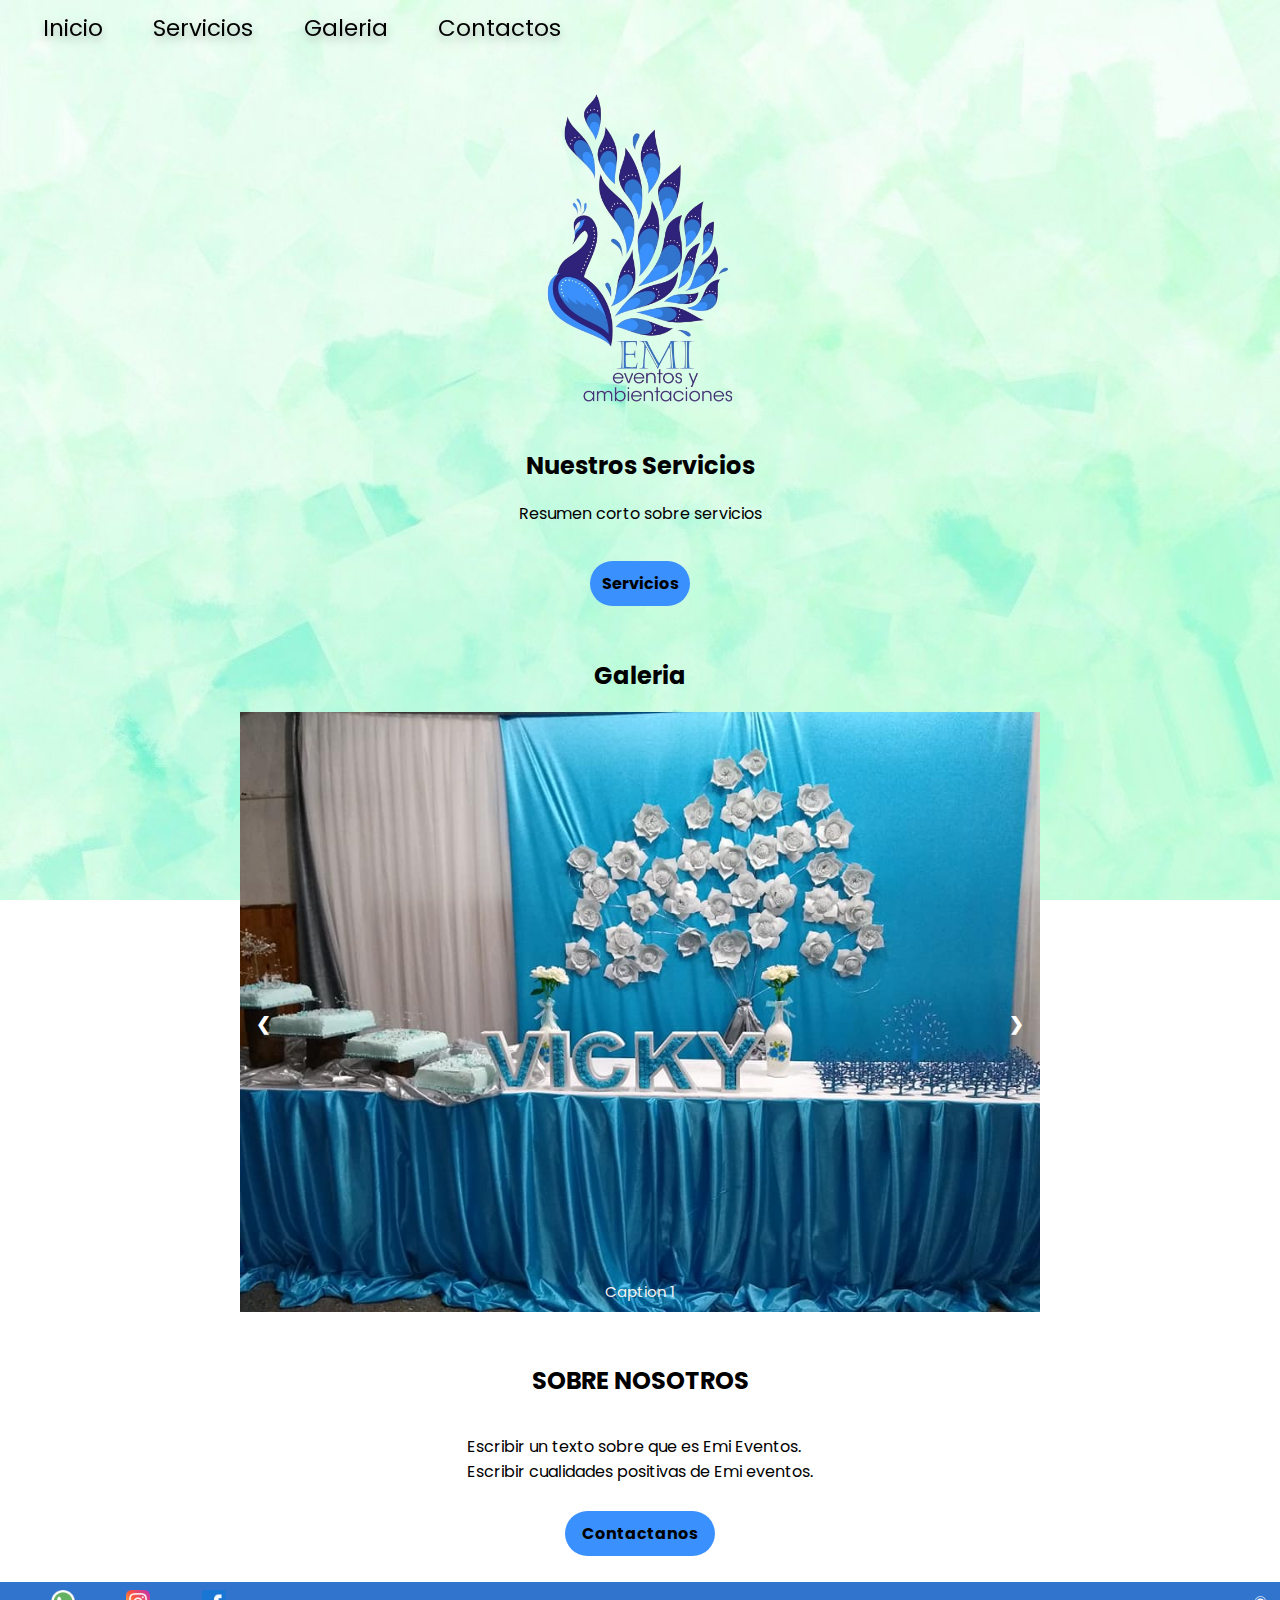
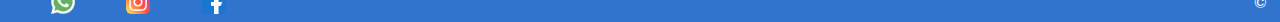
<file: index.html>
<!DOCTYPE html>
<html lang="es">
<head>
    <meta charset="UTF-8">
    <meta http-equiv="X-UA-Compatible" content="IE=edge">
    <meta name="viewport" content="width=device-width, initial-scale=1.0">
    <title>Emi Eventos</title>
    <link href="https://fonts.googleapis.com/css2?family=Poppins:wght@300&display=swap" rel="stylesheet">
    <link rel="stylesheet" href="elcss.css">
    <script src="ajuste.js"></script>
    <title>Panaderia Forte</title>
</head>
<body>
    <header id="cabecera">
        <span id="botonnav" class="botonNav" onclick="openNav()">&#9776;</span>
    </header>

    <div id="mySidenav" class="sidenav">
        <div class="MenuX">
            <a  href="javascript:void(0)" class="closebtn" onclick="closeNav()">&times;</a>
        </div>
        
        <div class="opcionesMenu">
            <a href="index.html" style="color: #d1a44e;"><img src="Imagenes/hogardorado.png" alt="Imghome" style="width: 20px;height:20px;"> Inicio</a>
        </div>
        <div class="opcionesMenu">
            <a href="servicios.html"> <img src="Imagenes/wedding-arch.png" alt="ImgServ" style="width: 20px;height:20px;"> Servicios</a>
        </div>
        <!--<div class="opcionesMenu">
            <a href="#" > <img src="Imagenes/contactos.png" alt="ImgCoTrab" style="width: 20px;height:20px;"> Como <br>  Trabajamos</a>
        </div>-->
        <div class="opcionesMenu">
            <a href="galeria.html"> <img src="Imagenes/galeriablanca.png" alt="ImgGal" style="width: 20px;height:20px;"> Galeria</a>
        </div>
        <div class="opcionesMenu">
            <a href="contacto.html"> <img src="Imagenes/contactoblanco.png" alt="ImgCont" style="width: 20px;height:20px;"> Contactos</a>
        </div>
    </div>



    <div class="centrar">
        <div class="Nombre">
            <img src="Imagenes/LogomejorSF.png" alt="Nombre">
        </div>

        <div class="serviciosIndex">
            <h2>Nuestros Servicios</h2>
            <p>Resumen corto sobre servicios</p>
            <div class="botonSI">
                <button type="button" onclick="location.href='servicios.html'"><strong>Servicios</strong></button>    
            </div>
        </div>
        
        

        <a href="galeria.html" style="text-decoration: none;color: black;cursor: pointer;"><h2>Galeria</h2></a>
        <a href="galeria.html">
            <div class="slideshow-container">

                <!-- Full-width images with number and caption text -->
                <div class="mySlides fade">
                    <img src="Imagenes/foto-evento1.jpg" style="width:100%">
                    <div class="text">Caption Three</div>
                </div>
            
                <div class="mySlides fade">
                    <img src="Imagenes/foto-evento2.jpg" style="width:100%">
                    <div class="text">Caption 2</div>
                </div>
            
                <div class="mySlides fade">
                    <img src="Imagenes/foto-evento3.jpg" style="width:100%">
                    <div class="text">Caption 1</div>
                </div>
            
                <!-- Next and previous buttons -->
                <a class="prev" onclick="plusSlides(-1)">&#10094;</a>
                <a class="next" onclick="plusSlides(1)">&#10095;</a>
            </div>
        </a>

        <div class="texto">
            <h2>SOBRE NOSOTROS</h2>
            <p>Escribir un texto sobre que es Emi Eventos. <br> Escribir cualidades positivas de Emi eventos.</p>
        </div>
        <div class="botonCI">
            <button type="button" onclick="location.href='contacto.html'"><strong>Contactanos</strong></button>
        </div>
        
    </div>

    <script>
        function openNav() {
          document.getElementById("mySidenav").style.width = "255px";
          document.getElementById("botonnav").style.display = "none";
        }
        
        function closeNav() {
          document.getElementById("mySidenav").style.width = "0";
          document.getElementById("botonnav").style.display = "flex";
        }
    </script>

    <script>
        let slideIndex = 0;
        showSlides(slideIndex);
        
        function plusSlides(n) {
            showSlides(slideIndex += n);
        }
        
        function currentSlide(n) {
            showSlides(slideIndex = n);
        }
        
        function showSlides(n) {
            let i;
            let slides = document.getElementsByClassName("mySlides");
            if (n > slides.length) {slideIndex = 1}    
            if (n < 1) {slideIndex = slides.length}
            for (i = 0; i < slides.length; i++) {
                slides[i].style.display = "none";  
            }

            slides[slideIndex-1].style.display = "block";
        }

        function plusSlides(n){
            clearInterval(myTimer);
            if (n < 0){
                showSlides(slideIndex -= 1);
            } 
            else {
                showSlides(slideIndex += 1); 
            }
            if (n === -1){
                myTimer = setInterval(function(){plusSlides(n + 2)}, 3500);
            } 
            else {
                myTimer = setInterval(function(){plusSlides(n + 1)}, 3500);
            }
        }

        window.addEventListener("load",function() {
            showSlides(slideIndex);
            myTimer = setInterval(function(){plusSlides(1)}, 3500);
        })

    </script>

    <script>
        let anchoVP = window.innerWidth;
        if(anchoVP >= 1022){
                creadorNAV();
        }
    </script>

    <script>
        
        window.addEventListener("resize", function(){
            let anchoVP = window.innerWidth; 
            if(anchoVP >= 1022){
                if(document.getElementById("navbar") != null){
                    reactivarMenu();
                }
                else{
                    creadorNAV();
                }
                
            }
            if(anchoVP < 1022){
                reactivarDes();
            }
        })
            

    </script>

    <footer>
        <div class="IconosFooter">
            <a href="https://wa.me/+541137892222/?text=probando%20como%20funciona"><img src="Imagenes/whatsapp512px.png" alt="Whatsapp" style="width: 24px;"></a>
            <a href="#"><img src="Imagenes/instagram512px.png" alt="Instagram" style="width: 24px;"></a>
            <a href="https://www.facebook.com/emiieventos"><img src="Imagenes/facebook512px.png" alt="Facebook" style="width: 24px;"></a>
        </div>
        <div class="CopyFooter">
            <a href="copyright.html">&copy;</a>
        </div>
        
    </footer>
    <!-- #aaa6c7 fondo-->
</body>
</html>
</file>
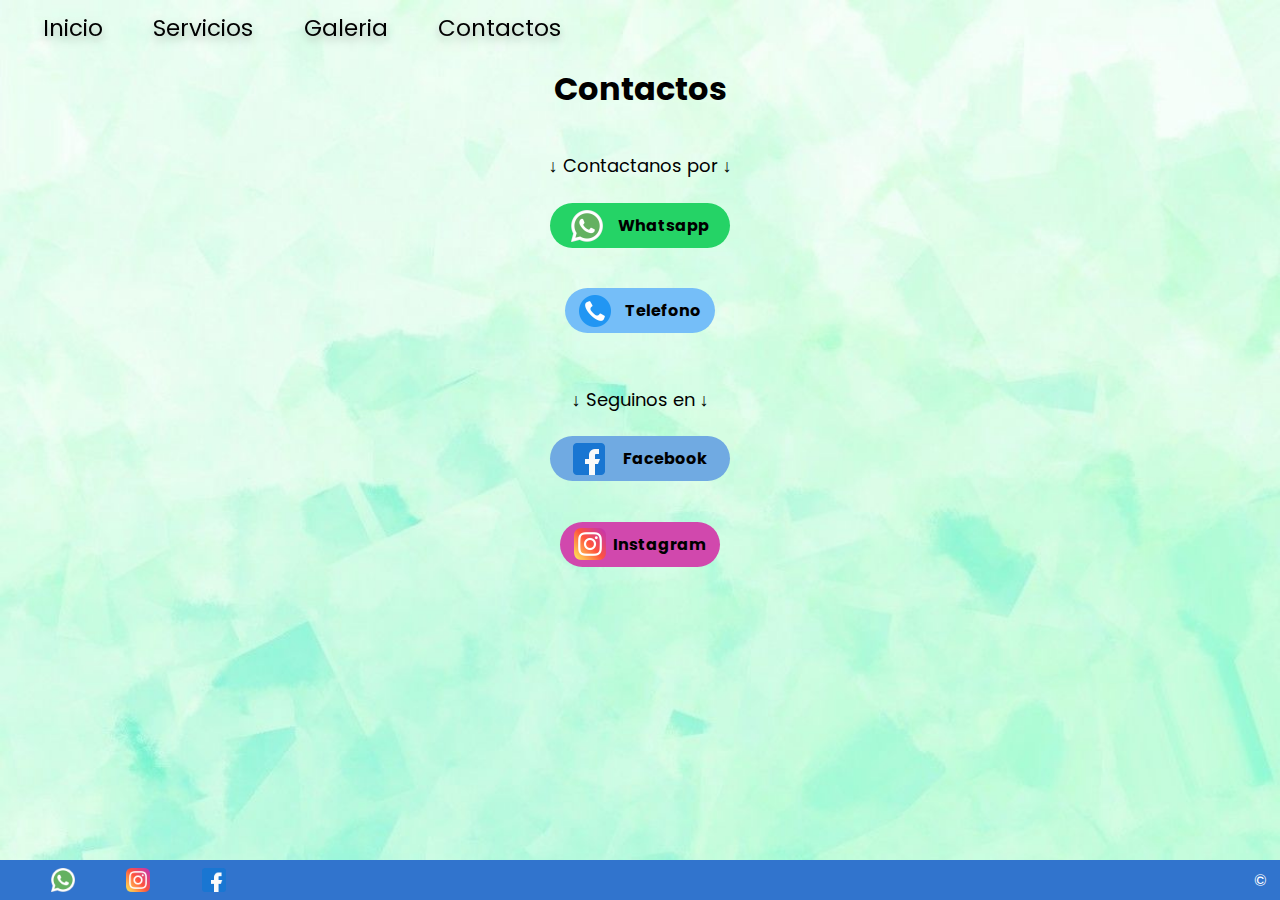
<file: contacto.html>
<!DOCTYPE html>
<html lang="es">
<head>
    <meta charset="UTF-8">
    <meta http-equiv="X-UA-Compatible" content="IE=edge">
    <meta name="viewport" content="width=device-width, initial-scale=1.0">
    <title>Emi Eventos</title>
    <script src="ajuste.js"></script>
    <link href="https://fonts.googleapis.com/css2?family=Poppins:wght@300&display=swap" rel="stylesheet">
    <link rel="stylesheet" href="elcss.css">
</head>
<body>
    <header id="cabecera">
        <span id="botonnav" class="botonNav" onclick="openNav()">&#9776;</span>
    </header>

    <div id="mySidenav" class="sidenav">
        <div class="MenuX">
            <a  href="javascript:void(0)" class="closebtn" onclick="closeNav()">&times;</a>
        </div>
        
        <div class="opcionesMenu">
            <a href="index.html"><img src="Imagenes/hogarblanco.png" alt="Imghome" style="width: 20px;height:20px;"> Inicio</a>
        </div>
        <div class="opcionesMenu">
            <a href="servicios.html"> <img src="Imagenes/wedding-arch.png" alt="ImgServ" style="width: 20px;height:20px;"> Servicios</a>
        </div>
        <!--<div class="opcionesMenu">
            <a href="#" > <img src="Imagenes/contactos.png" alt="ImgCoTrab" style="width: 20px;height:20px;"> Como <br>  Trabajamos</a>
        </div>-->
        <div class="opcionesMenu">
            <a href="galeria.html"> <img src="Imagenes/galeriablanca.png" alt="ImgGal" style="width: 20px;height:20px;"> Galeria</a>
        </div>
        <div class="opcionesMenu">
            <a href="contacto.html" style="color: #d1a44e;"> <img src="Imagenes/contactodorado.png" alt="ImgCont" style="width: 20px;height:20px;"> Contacto</a>
        </div>
    </div>

    <div class="centrar">
        <h1 id="inicioPagina" class="h1G">Contactos</h1>
        <p class="cp1">&#8595 Contactanos por &#8595</p>
        <div class="boton">
            <button id="WP" type="button" onclick="location.href='https://wa.me/+541137892222/?text=probando%20como%20funciona'"><img src="Imagenes/whatsapp512px.png" alt="Whatsapp" style="width: 32px;height:32px;"> <strong>Whatsapp</strong></button>
        </div>
        <div class="boton">
            <a id="Tel" href="tel:4797-9878"><img src="Imagenes/llamada.png" alt="Telefono" style="width: 32px;height:32px;"> <strong>Telefono</strong></a>
        </div>
        <!--<p class="cp1">&#8595 Contactanos por Email &#8595</p>
        <p>Email: <strong>ponerEmail</strong><br>Asunto: <strong>asunto</strong></p>-->
        <!--<div class="botonWP">
            <a href="https://mail.google.com/mail/u/0/#inbox?compose=GTvVlcSKjfvLXlvFzlzNstJdbclnLMJSKklHsnBsgcsjHLkxkcpjDKGNnZVNJgnGjzBdDBtjFnmpq"><img src="Imagenes/whatsapp512px.png" alt="Whatsapp" style="width: 32px;height:32px;"> <strong>Whatsapp</strong></a>
        </div>-->
        <p class="cp1">&#8595 Seguinos en  &#8595</p>
        <div class="boton">
            <button id="FB" type="button" onclick="location.href='https://www.facebook.com/emiieventos'"><img src="Imagenes/facebook512px.png" alt="Facebook" style="width: 32px;height:32px;"> <strong>Facebook</strong></button>
        </div>
        <div class="boton">
            <button id="IG" type="button" onclick="location.href='https://www.facebook.com/emiieventos'"><img src="Imagenes/instagram512px.png" alt="Instagram" style="width: 32px;height:32px;"> <strong>Instagram</strong></button>
        </div>
        <!--<p class="cp1">&#8595 Seguinos en Instagram &#8595</p>-->
        
        <!--<p class="cp1">&#8595 Contactanos por Telefono &#8595</p>-->
        
    
        
    </div>
    
    <script>
        function openNav() {
          document.getElementById("mySidenav").style.width = "255px";
          document.getElementById("botonnav").style.display = "none";
        }
        
        function closeNav() {
          document.getElementById("mySidenav").style.width = "0";
          document.getElementById("botonnav").style.display = "flex";
        }
    </script>

    
    <script>
        let anchoVP = window.innerWidth;
        if(anchoVP >= 1022){
                creadorNAV();
        }
    </script>

    <script>
        
        window.addEventListener("resize", function(){
            let anchoVP = window.innerWidth; 
            if(anchoVP >= 1022){
                if(document.getElementById("navbar") != null){
                    reactivarMenu();
                }
                else{
                    creadorNAV();
                }
                
            }
            if(anchoVP < 1022){
                reactivarDes();
            }
        })
            

    </script>

    <footer>
        <div class="IconosFooter">
            <a href="https://wa.me/+541137892222/?text=probando%20como%20funciona"><img src="Imagenes/whatsapp512px.png" alt="Whatsapp" style="width: 24px;"></a>
            <a href="#"><img src="Imagenes/instagram512px.png" alt="Instagram" style="width: 24px;"></a>
            <a href="https://www.facebook.com/emiieventos"><img src="Imagenes/facebook512px.png" alt="Facebook" style="width: 24px;"></a>
        </div>
        <div class="CopyFooter">
            <a href="copyright.html">&copy;</a>
        </div>
        
    </footer>
</body>

</html>
</file>
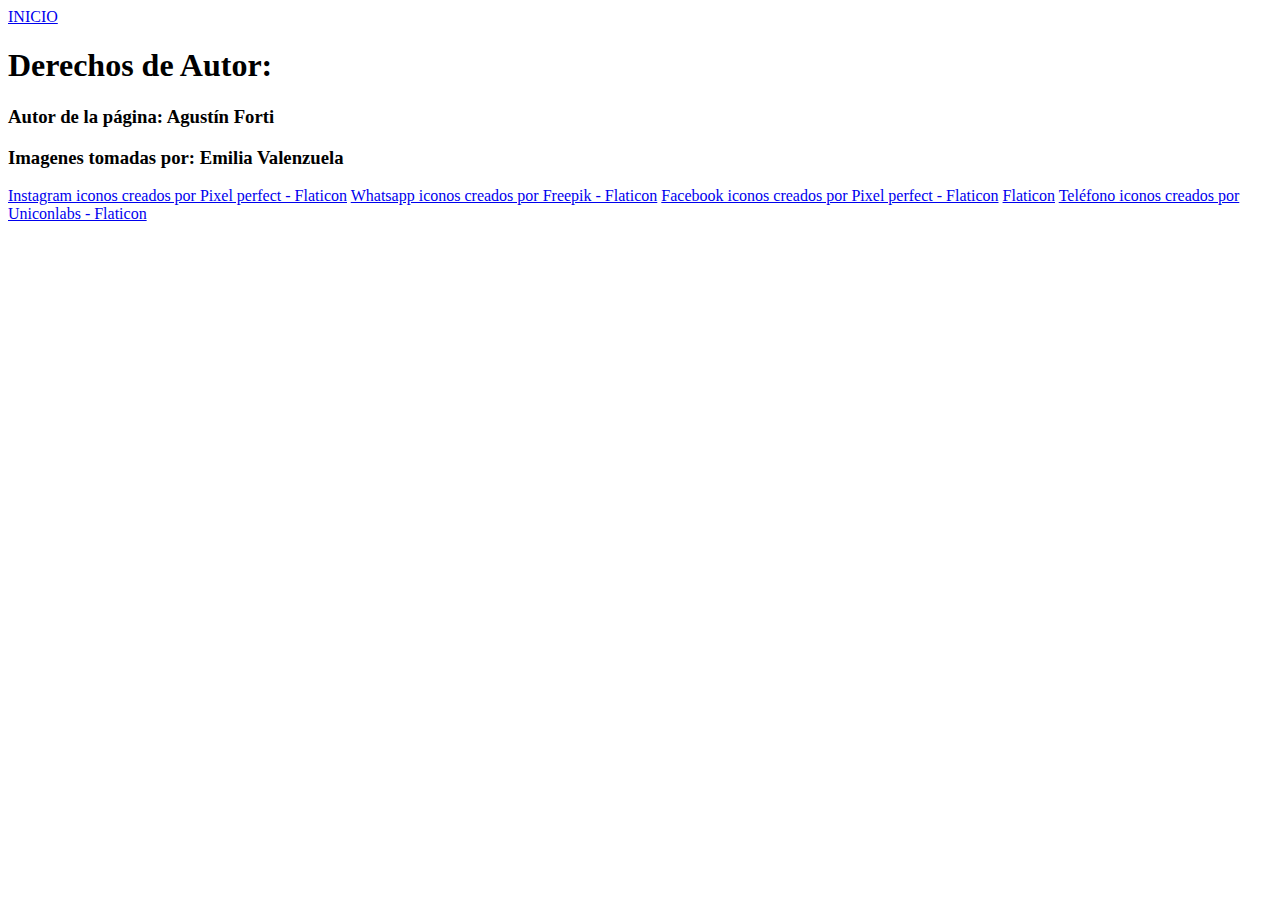
<file: copyright.html>
<!DOCTYPE html>
<html lang="es">
<head>
    <meta charset="UTF-8">
    <meta http-equiv="X-UA-Compatible" content="IE=edge">
    <meta name="viewport" content="width=device-width, initial-scale=1.0">
    <title>Document</title>
</head>
<body>
    <a href="index.html">INICIO</a>
    <h1>Derechos de Autor:</h1>
    <h3>Autor de la página: Agustín Forti</h3>
    <h3>Imagenes tomadas por: Emilia Valenzuela</h3>
    <a href="https://www.flaticon.es/iconos-gratis/instagram" title="instagram iconos">Instagram iconos creados por Pixel perfect - Flaticon</a>
    <a href="https://www.flaticon.es/iconos-gratis/whatsapp" title="whatsapp iconos">Whatsapp iconos creados por Freepik - Flaticon</a>
    <a href="https://www.flaticon.es/iconos-gratis/facebook" title="facebook iconos">Facebook iconos creados por Pixel perfect - Flaticon</a>
    <a href="https://www.flaticon.com/uicons">Flaticon</a>
    <a href="https://www.flaticon.es/iconos-gratis/telefono" title="teléfono iconos">Teléfono iconos creados por Uniconlabs - Flaticon</a>
</body>
</html>
</file>
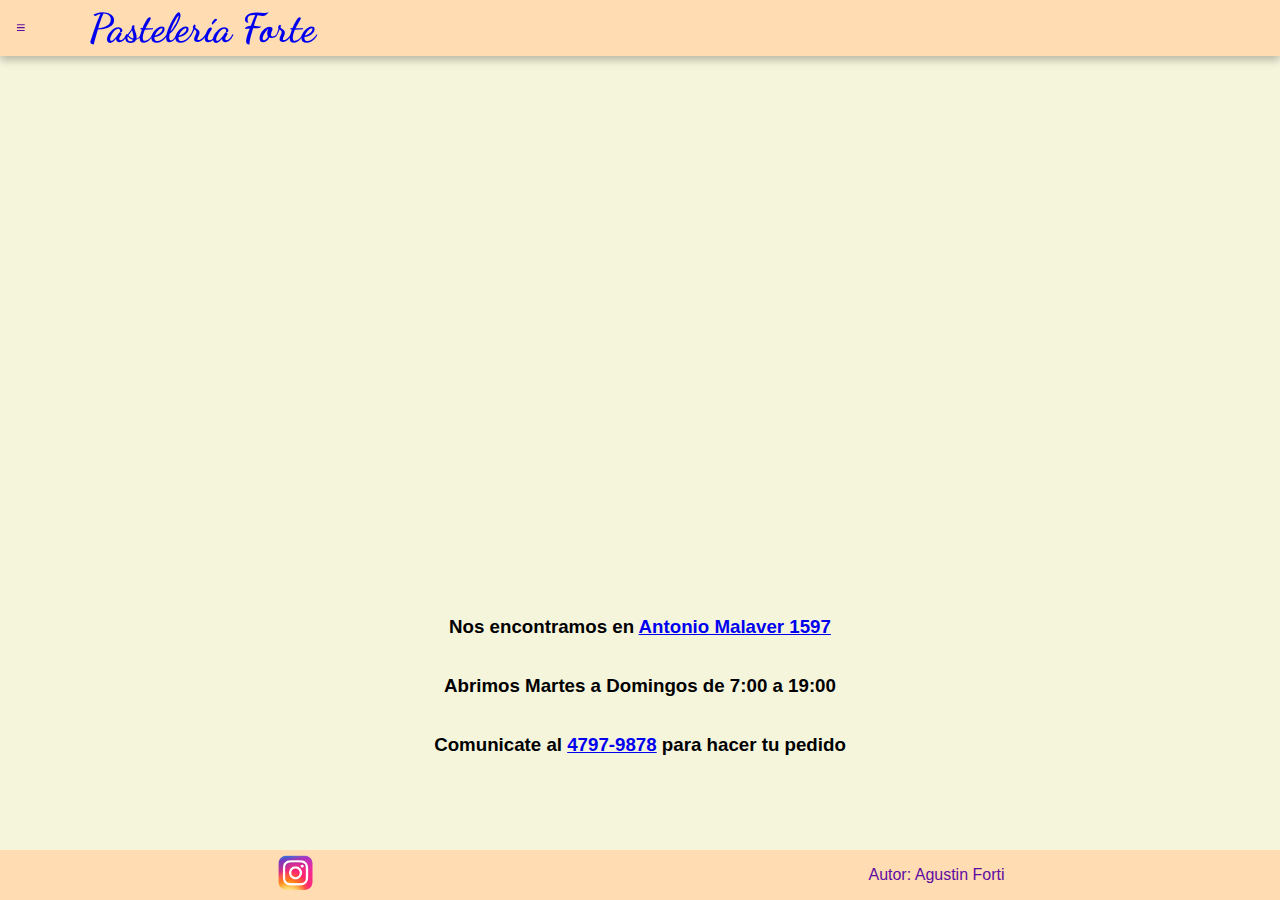
<file: direcion.html>
<!DOCTYPE html>
<html lang="es">
<head>
    <meta charset="UTF-8">
    <meta http-equiv="X-UA-Compatible" content="IE=edge">
    <meta name="viewport" content="width=device-width, initial-scale=1.0">
    <script src="ajuste.js"></script>
    
    <link rel="stylesheet" href="telefono.css">
    <link href="https://fonts.googleapis.com/css2?family=Dancing+Script:wght@700&display=swap" rel="stylesheet">
    <title>Donde Encontrarnos</title>
</head>
<body>
    <header id="cabecera">
        <div class="dropdown" id="desplegable">
            <button class="dropbtn"><strong>≡</strong></button>
            <div class="dropdown-content">
                <a href="menu.html">Nuestras Especialidades</a>
                <a href="direcion.html">Contacto y dirección</a>
                <a href="testimonio.html">Testimonios</a>
                <a href="presupuesto.html">Presupuesto</a> 
            </div>
        </div>
        <div class="Nombre">
            <a href="index.html"><strong>Pastelería Forte</strong></a>
        </div>        
        
    </header>
    
    <div class="map-responsive">

        <iframe src="https://www.google.com/maps/embed?pb=!1m18!1m12!1m3!1d406.98352235101686!2d-58.48836620545032!3d-34.5189993164738!2m3!1f0!2f0!3f0!3m2!1i1024!2i768!4f13.1!3m3!1m2!1s0x95bcb1379c9ae3dd%3A0x273bce4187749c5d!2sPasteler%C3%ADa%20Mariel!5e0!3m2!1sen!2sar!4v1650826262655!5m2!1sen!2sar" frameborder="0" allowfullscreen></iframe>
        
    </div>

    <div class="centrar">
        <h3>Nos encontramos en <a href="https://goo.gl/maps/tUKqHCgGqLSn3DSi8">Antonio Malaver 1597</a></h3>
        <h3>Abrimos Martes a Domingos de 7:00 a 19:00</h3>
        <h3>Comunicate al <a href="tel:4797-9878">4797-9878</a> para hacer tu pedido</h3>
    </div>

    <script>
        let anchoVP = window.innerWidth;
         if(anchoVP >= 1022){
                 creadorNAV();
                 borrarBotones();
         }
    </script>
    
    
    <script>
        window.addEventListener("resize", function(){
            let anchoVP = window.innerWidth; 
            if(anchoVP >= 1022){
                if(document.getElementById("navbar") != null){
                    reactivarMenu();
                }
                else{
                    creadorNAV();
                }
                borrarBotones();
            }
            if(anchoVP < 1022){
                reactivarDes();
                reactivarBotones();
            }
        })
    </script>

    <footer>
        <a href="https://www.instagram.com/pasteleriamariel/?hl=en"><img src="Imagenes/InstagramLogo.png" alt="Instagram" style="width:42px;height:42px;"></a>
        <p>Autor: Agustin Forti</p>
    </footer>
    
</body>
</html>
</file>
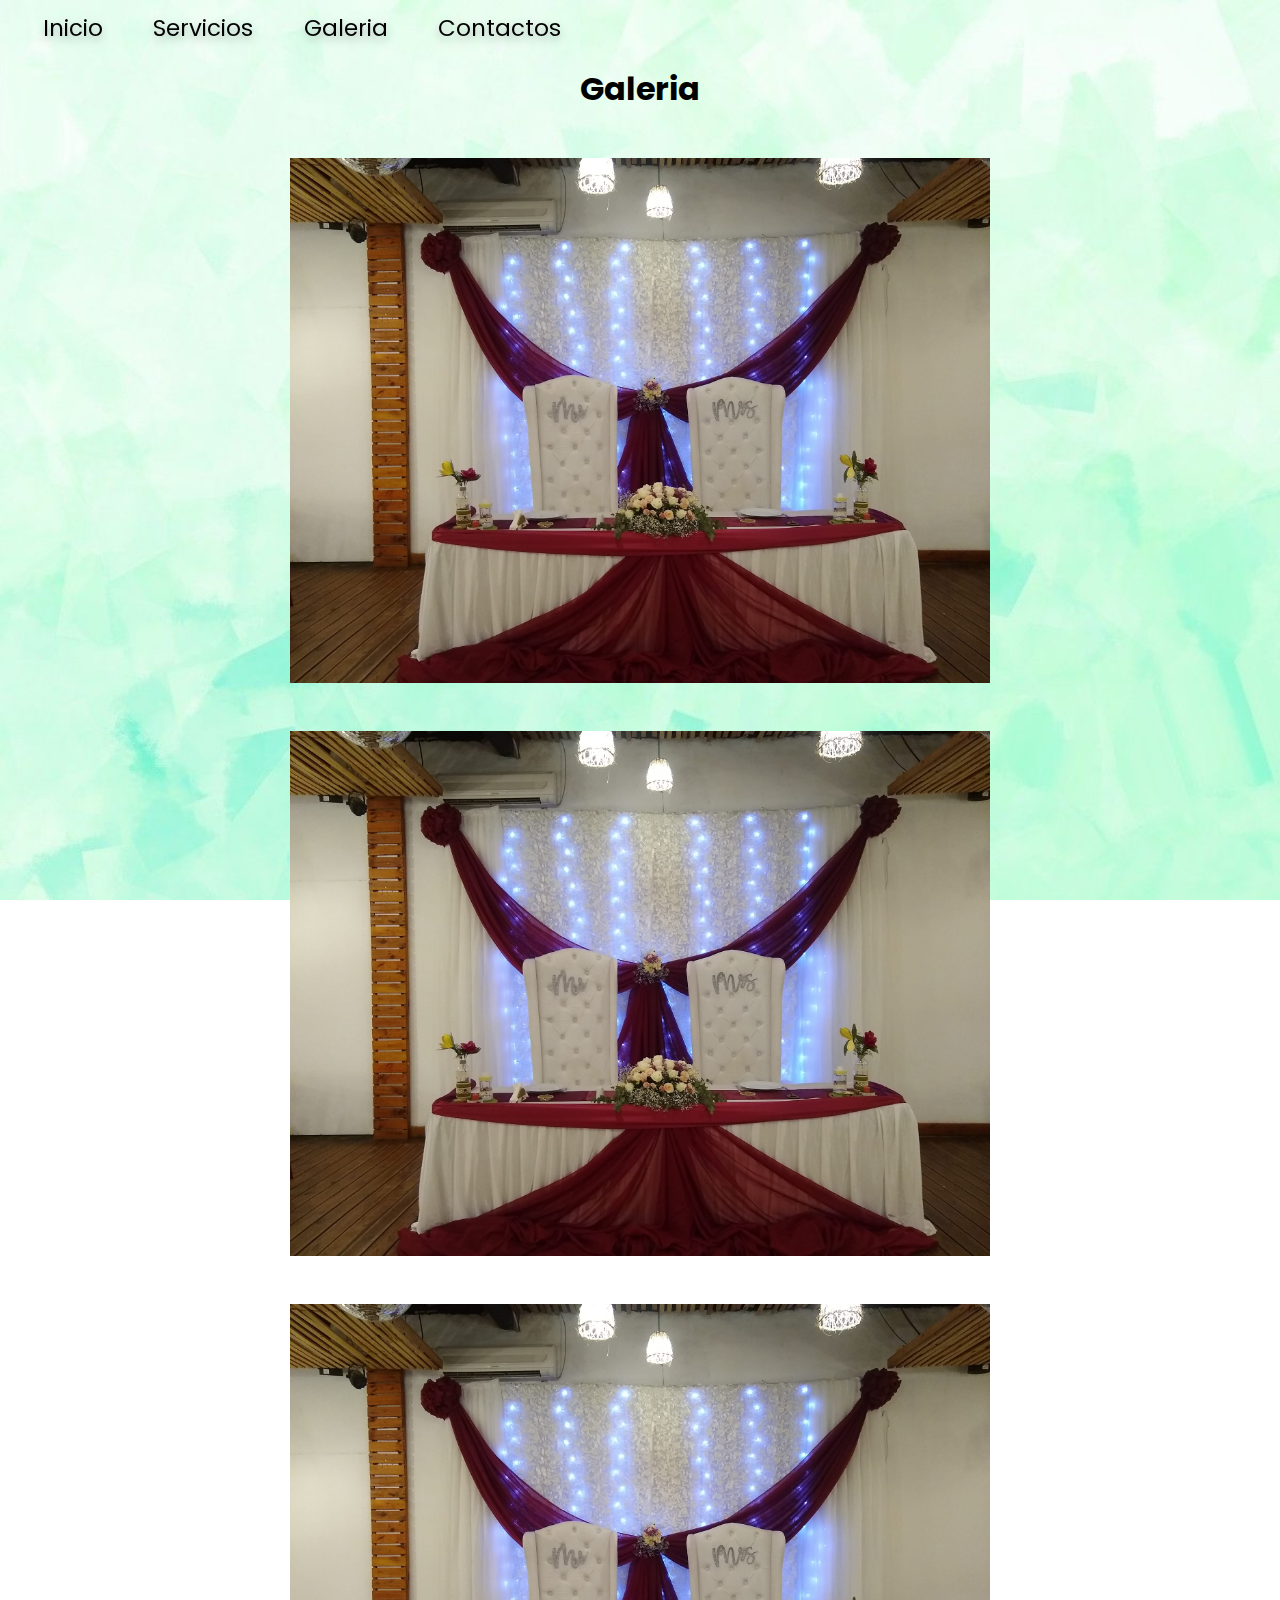
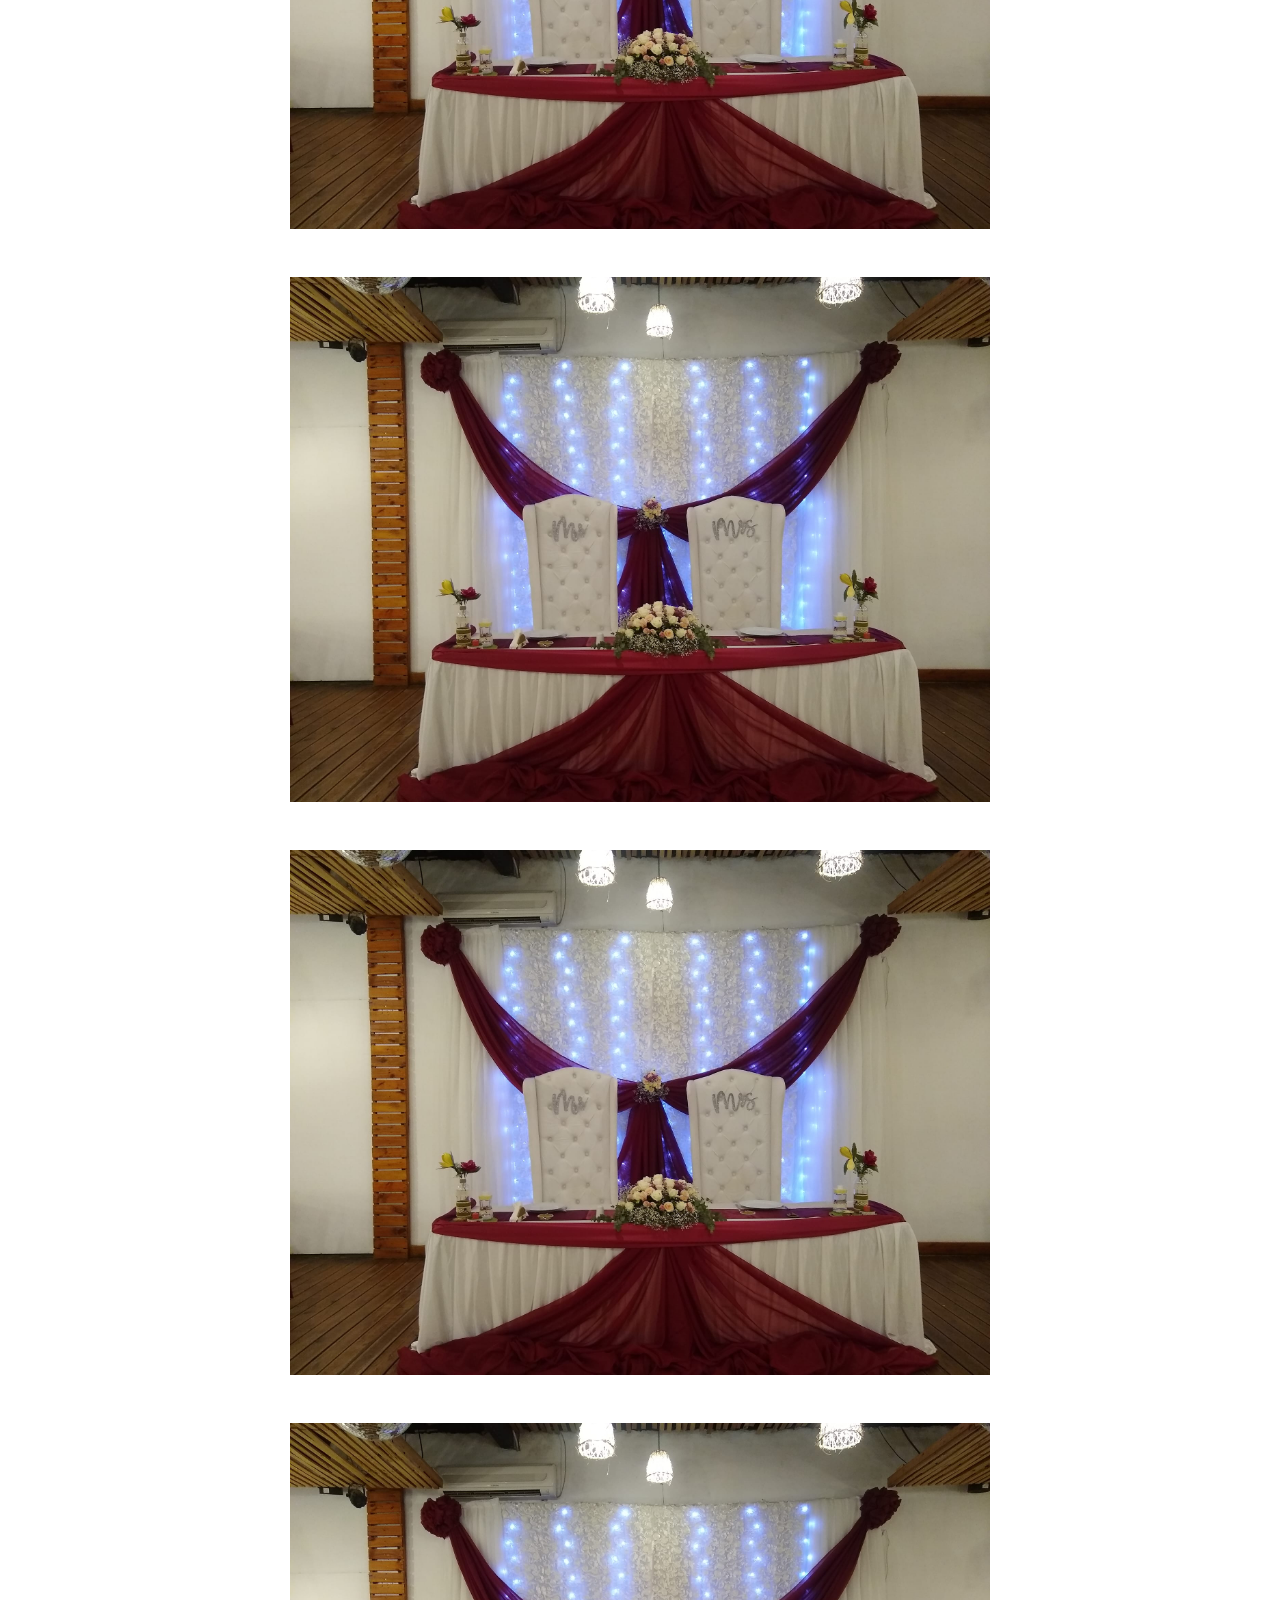
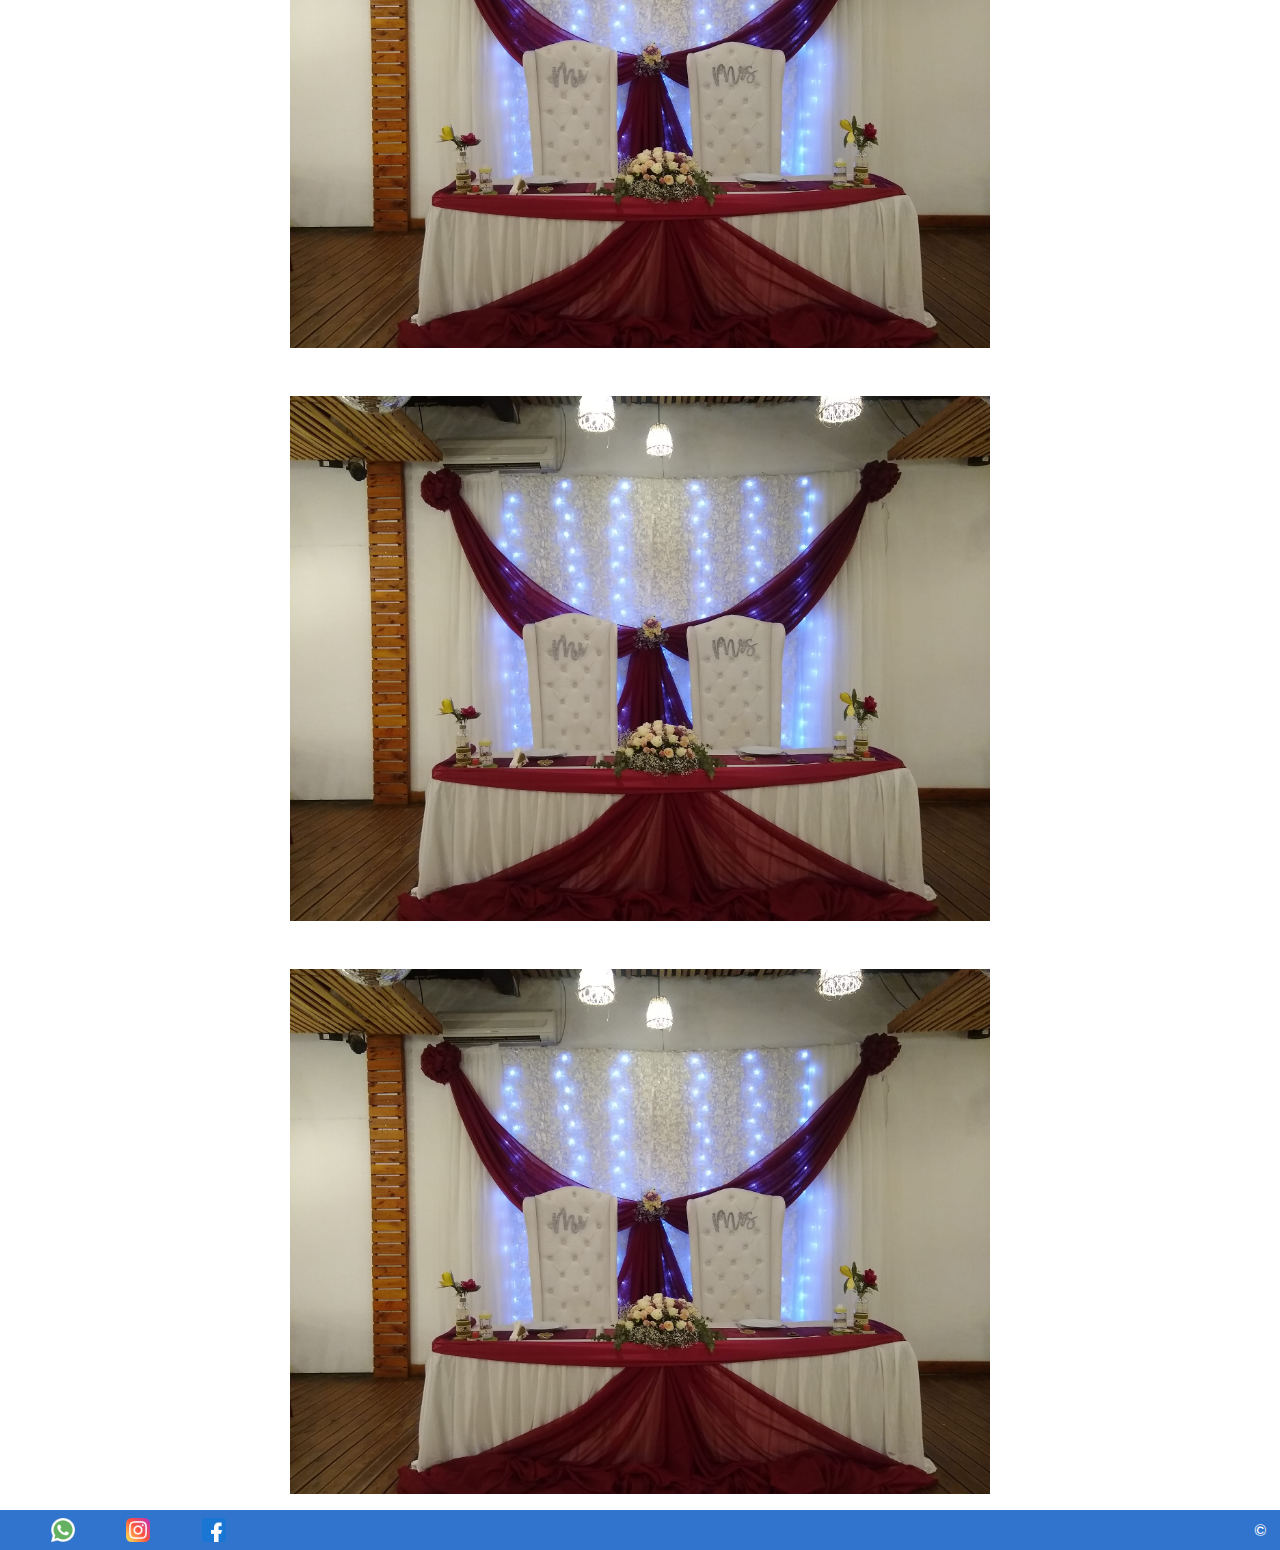
<file: galeria.html>
<!DOCTYPE html>
<html lang="es">
<head>
    <meta charset="UTF-8">
    <meta http-equiv="X-UA-Compatible" content="IE=edge">
    <meta name="viewport" content="width=device-width, initial-scale=1.0">
    <title>Galeria</title>
    <script src="ajuste.js"></script>
    <link href="https://fonts.googleapis.com/css2?family=Poppins:wght@300&display=swap" rel="stylesheet">
    <link rel="stylesheet" href="elcss.css">
</head>
<body>
    <header id="cabecera">
        <span id="botonnav" class="botonNav" onclick="openNav()">&#9776;</span>
    </header>
    <div id="mySidenav" class="sidenav">
        <div class="MenuX">
            <a  href="javascript:void(0)" class="closebtn" onclick="closeNav()">&times;</a>
        </div>
        
        <div class="opcionesMenu">
            <a href="index.html"><img src="Imagenes/hogarblanco.png" alt="Imghome" style="width: 20px;height:20px;"> Inicio</a>
        </div>
        <div class="opcionesMenu">
            <a href="servicios.html"> <img src="Imagenes/wedding-arch.png" alt="ImgServ" style="width: 20px;height:20px;"> Servicios</a>
        </div>
        <!--<div class="opcionesMenu">
            <a href="#" > <img src="Imagenes/contactos.png" alt="ImgCoTrab" style="width: 20px;height:20px;"> Como <br>  Trabajamos</a>
        </div>-->
        <div class="opcionesMenu">
            <a href="galeria.html" style="color: #d1a44e;"> <img src="Imagenes/galeriadorada.png" alt="ImgGal" style="width: 20px;height:20px;"> Galeria</a>
        </div>
        <div class="opcionesMenu">
            <a href="contacto.html"> <img src="Imagenes/contactoblanco.png" alt="ImgCont" style="width: 20px;height:20px;"> Contacto</a>
        </div>
    </div>

    <div class="centrar">
        <h1 id="inicioPagina" class="h1G">Galeria</h1>
        <div id="RefImg1" class="divGaleria">
            <img src="Imagenes/foto-evento1.jpg">
        </div>
        <div id="RefImg2" class="divGaleria">
            <img src="Imagenes/foto-evento1.jpg">
        </div>
        <div id="RefImg3" class="divGaleria">
            <img src="Imagenes/foto-evento1.jpg">
        </div>
        <div id="RefImg4" class="divGaleria">
            <img src="Imagenes/foto-evento1.jpg">
        </div>
        <div id="RefImg5" class="divGaleria">
            <img src="Imagenes/foto-evento1.jpg">
        </div>
        <div id="RefImg6" class="divGaleria">
            <img src="Imagenes/foto-evento1.jpg">
        </div>
        <div id="RefImg6" class="divGaleria">
            <img src="Imagenes/foto-evento1.jpg">
        </div>
        <div id="RefImg7" class="divGaleria">
            <img src="Imagenes/foto-evento1.jpg">
        </div>
        <!--<button type="button" class="botonHaciaIP" onclick="location.href='#inicioPagina'">&#8593</button>-->
         
    </div>
    
    
    <script>
        let anchoVP = window.innerWidth;
        if(anchoVP >= 1022){
                creadorNAV();
        }
    </script>

    <script>
        
        window.addEventListener("resize", function(){
            let anchoVP = window.innerWidth; 
            if(anchoVP >= 1022){
                if(document.getElementById("navbar") != null){
                    reactivarMenu();
                }
                else{
                    creadorNAV();
                }
                
            }
            if(anchoVP < 1022){
                reactivarDes();
            }
        })
            

    </script>

    <script>
        function openNav() {
          document.getElementById("mySidenav").style.width = "255px";
          document.getElementById("botonnav").style.display = "none";
        }
        
        function closeNav() {
          document.getElementById("mySidenav").style.width = "0";
          document.getElementById("botonnav").style.display = "flex";
        }
    </script>

    <footer>
        <div class="IconosFooter">
            <a href="https://wa.me/+541137892222/?text=probando%20como%20funciona"><img src="Imagenes/whatsapp512px.png" alt="Whatsapp" style="width: 24px;"></a>
            <a href="#"><img src="Imagenes/instagram512px.png" alt="Instagram" style="width: 24px;"></a>
            <a href="https://www.facebook.com/emiieventos"><img src="Imagenes/facebook512px.png" alt="Facebook" style="width: 24px;"></a>
        </div>
        <div class="CopyFooter">
            <a href="copyright.html">&copy;</a>
        </div>
    </footer>
</body>
</html>
</file>
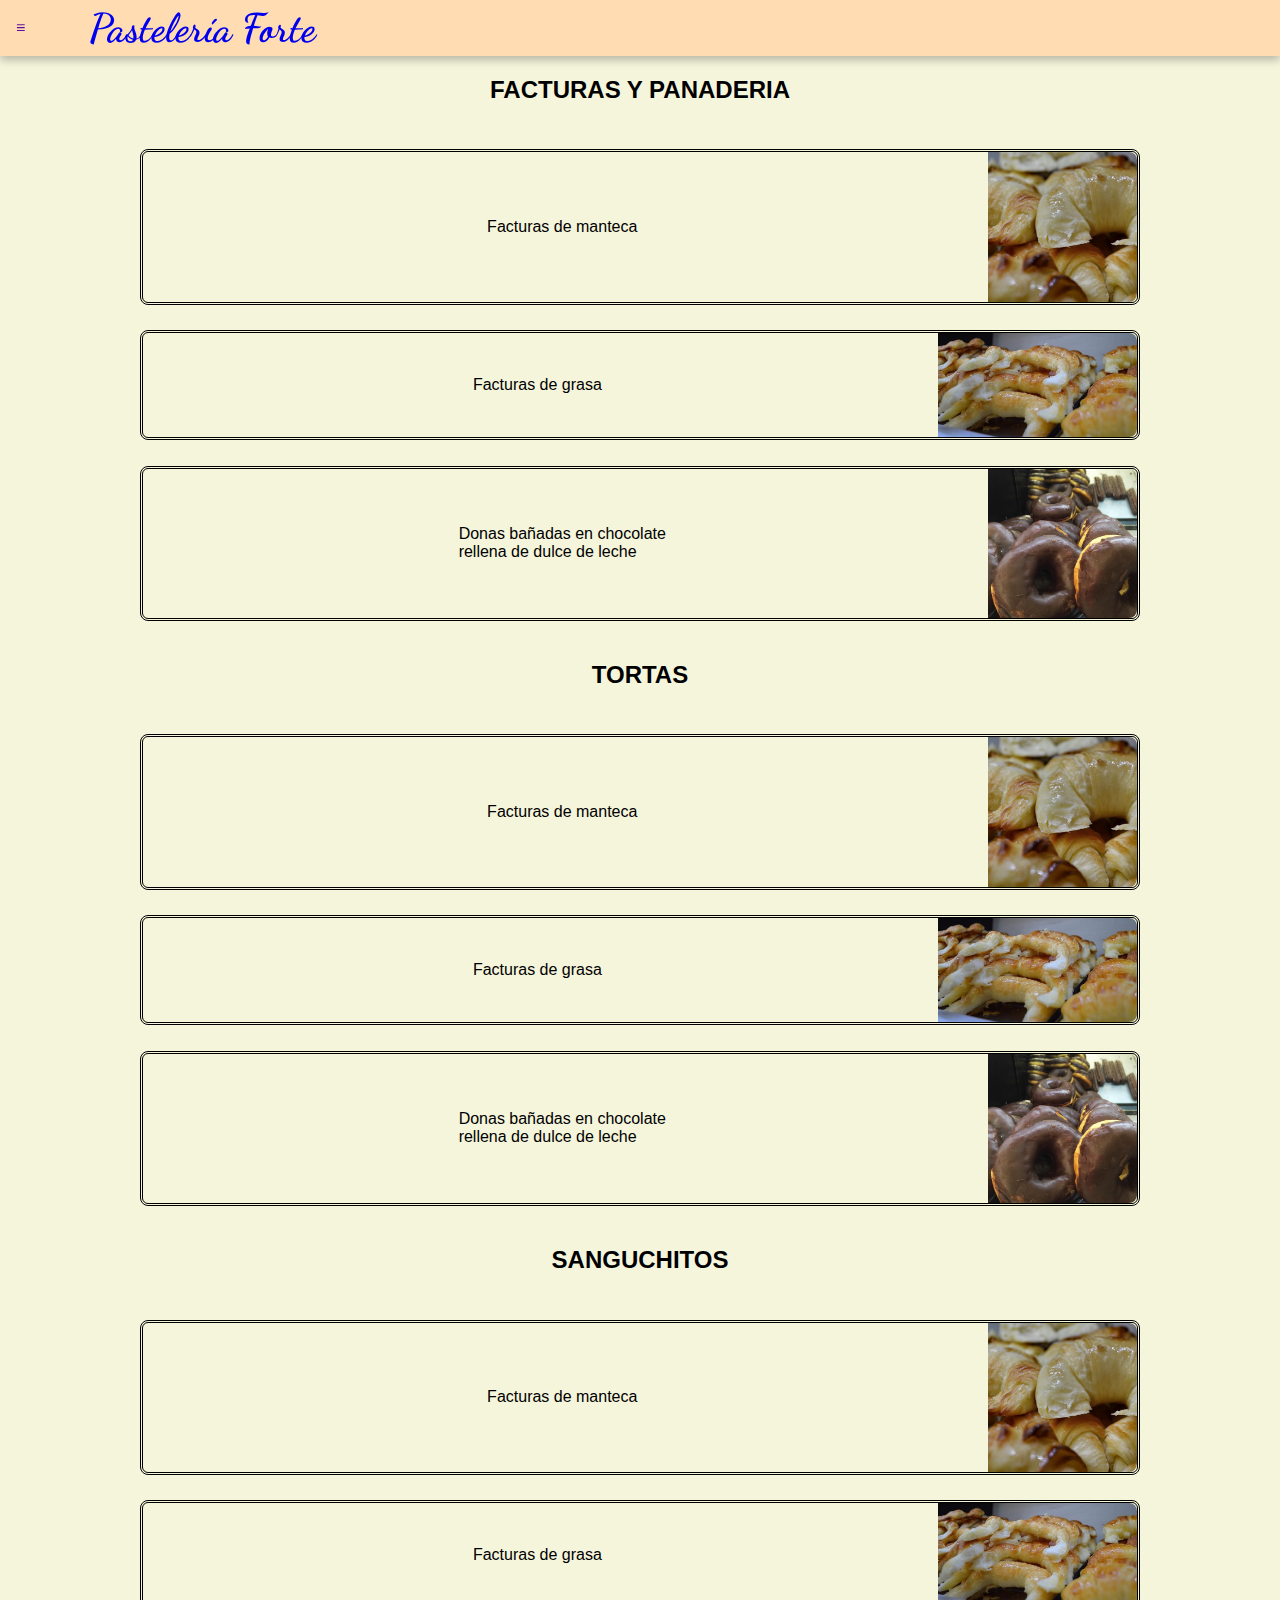
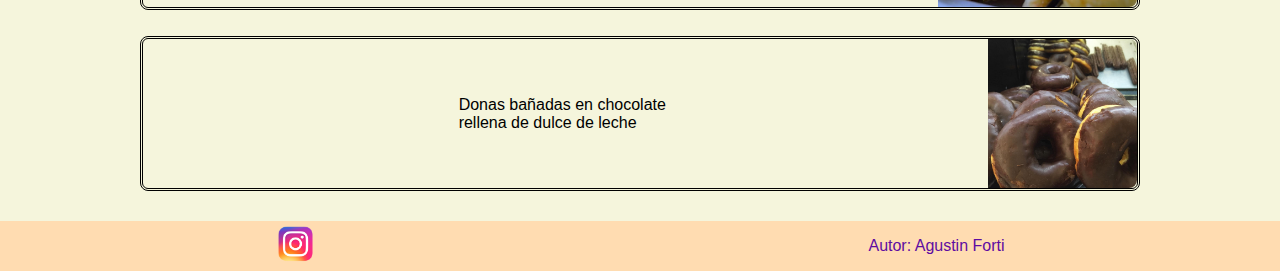
<file: menu.html>
<!DOCTYPE html>
<html lang="es">
<head>
    <meta charset="UTF-8">
    <meta http-equiv="X-UA-Compatible" content="IE=edge">
    <meta name="viewport" content="width=device-width, initial-scale=1.0">
    <script src="ajuste.js"></script>
    
    <link href="https://fonts.googleapis.com/css2?family=Dancing+Script:wght@700&display=swap" rel="stylesheet">
    <link rel="stylesheet" href="telefono.css">
    <title>Nuestros Productos</title>
</head>
<body>
    <header id="cabecera">
        <div class="dropdown" id="desplegable">
            <button class="dropbtn"><strong>≡</strong></button>
            <div class="dropdown-content">
                <a href="menu.html">Nuestras Especialidades</a>
                <a href="direcion.html">Contacto y dirección</a>
                <a href="testimonio.html">Testimonios</a>
                <a href="presupuesto.html">Presupuesto</a> 
            </div>
        </div>
        <div class="Nombre">
            <a href="index.html"><strong>Pastelería Forte</strong></a>
        </div>        
    </header>

    <div class="ListadoMenu">
        <h2 class="LMp"><strong>FACTURAS Y PANADERIA</strong></h2>
        <div class="moM1">
            <div class="centro">
                <div class="acomodarLi">
                    <p class="aLi">Facturas de manteca</p>
                    <img class="imgMenu" src="Imagenes/Medialunas-de-manteca-1080x1080.jpg" alt="Alta medialuna de manteca">
                </div>
            </div>
            
            <div class="centro">
                <div class="acomodarLi">
                    <p class="aLi">Facturas de grasa</p>
                    <img class="imgMenu1" src="Imagenes/Medialunas-de-grasa-704x369.jpg" alt="Alta medialuna de grasa">
                </div>
            </div>
            <div class="centro">
                <div class="acomodarLi" style="margin-bottom: 1em;">
                    <p class="aLi">Donas bañadas en chocolate<br>rellena de dulce de leche</p>
                    <img class="imgMenu" src="Imagenes/donas-1080x1080.jpg" alt="Las donas que come Homero">
                </div>    
            </div>    
        </div>
        <h2 class="LMp" style="margin-top: 1em;"><strong>TORTAS</strong></h2>
        <div class="moM1">
            <div class="centro">
                <div class="acomodarLi">
                    <p class="aLi">Facturas de manteca</p>
                    <img class="imgMenu" src="Imagenes/Medialunas-de-manteca-1080x1080.jpg" alt="Alta medialuna de manteca">
                </div>
            </div>
            
            <div class="centro">
                <div class="acomodarLi">
                    <p class="aLi">Facturas de grasa</p>
                    <img class="imgMenu1" src="Imagenes/Medialunas-de-grasa-704x369.jpg" alt="Alta medialuna de grasa">
                </div>
            </div>
            <div class="centro">
                <div class="acomodarLi" style="margin-bottom: 1em;">
                    <p class="aLi">Donas bañadas en chocolate<br>rellena de dulce de leche</p>
                    <img class="imgMenu" src="Imagenes/donas-1080x1080.jpg" alt="Las donas que come Homero">
                </div>    
            </div>    
        </div>
        <h2 class="LMp" style="margin-top: 1em;"><strong>SANGUCHITOS</strong></h2>
        <div class="moM1">
            <div class="centro">
                <div class="acomodarLi">
                    <p class="aLi">Facturas de manteca</p>
                    <img class="imgMenu" src="Imagenes/Medialunas-de-manteca-1080x1080.jpg" alt="Alta medialuna de manteca">
                </div>
            </div>
            
            <div class="centro">
                <div class="acomodarLi">
                    <p class="aLi">Facturas de grasa</p>
                    <img class="imgMenu1" src="Imagenes/Medialunas-de-grasa-704x369.jpg" alt="Alta medialuna de grasa">
                </div>
            </div>
            <div class="centro">
                <div class="acomodarLi" style="margin-bottom: 1em;">
                    <p class="aLi">Donas bañadas en chocolate<br>rellena de dulce de leche</p>
                    <img class="imgMenu" src="Imagenes/donas-1080x1080.jpg" alt="Las donas que come Homero">
                </div>    
            </div>    
        </div>

    </div>
    
    <script>
        let anchoVP = window.innerWidth;
        if(anchoVP >= 1022){
                creadorNAV();
                borrarBotones();
        }
    </script>

 
    <script>
        window.addEventListener("resize", function(){
            let anchoVP = window.innerWidth; 
            if(anchoVP >= 1022){
                if(document.getElementById("navbar") != null){
                    reactivarMenu();
                }
                else{
                    creadorNAV();
                }
                borrarBotones();
            }
            if(anchoVP < 1022){
                reactivarDes();
                reactivarBotones();
            }
        })
    </script>

    <footer>
        <a href="https://www.instagram.com/pasteleriamariel/?hl=en"><img src="Imagenes/InstagramLogo.png" alt="Instagram" style="width:42px;height:42px;"></a>
        <p>Autor: Agustin Forti</p>
    </footer>
</body>
</html>
</file>
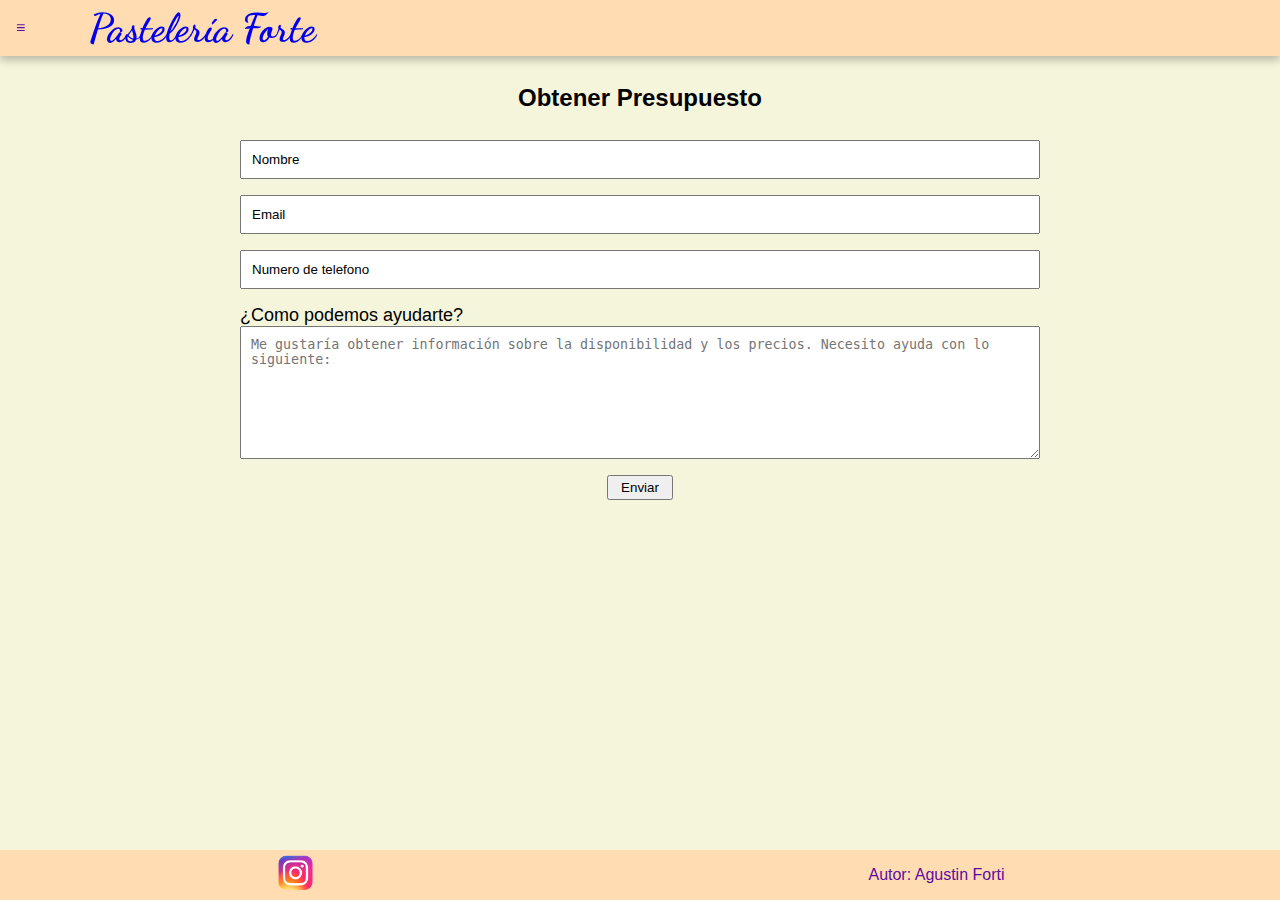
<file: presupuesto.html>
<!DOCTYPE html>
<html lang="es">
<head>
    <meta charset="UTF-8">
    <meta http-equiv="X-UA-Compatible" content="IE=edge">
    <meta name="viewport" content="width=device-width, initial-scale=1.0">
    <script src="ajuste.js"></script>
    
    <link href="https://fonts.googleapis.com/css2?family=Dancing+Script:wght@700&display=swap" rel="stylesheet">
    <title>Presupuesto</title>
    <link rel="stylesheet" href="telefono.css">
</head>
<body>
    <header id="cabecera">
        <div class="dropdown" id="desplegable">
            <button class="dropbtn"><strong>≡</strong></button>
            <div class="dropdown-content">
              <a href="menu.html">Nuestras Especialidades</a>
              <a href="direcion.html">Contacto y dirección</a>
              <a href="testimonio.html">Testimonios</a>
              <a href="presupuesto.html">Presupuesto</a> 
            </div>
        </div>
        <div class="Nombre">
            <a href="index.html"><strong>Pastelería Forte</strong></a>
        </div>        
    </header>
    <div class="centrar">
        <form id="formulario" class="pdm">
            <h2 class="poH2">Obtener Presupuesto</h2>
            <div class="pacodiv">
                <input id="nombre" class="pe1" type="text" autocomplete="on" maxlength="100" value="Nombre" onfocus="onFocus(this)" onblur="onBlur(this)"  required>
            </div>

            <div class="pacodiv">
                <input id="mail" class="pe1" type="email" autocomplete="on" maxlength="100" value="Email" onfocus="onFocus(this)" onblur="onBlur(this)"  required>
            </div>

            <div class="pacodiv">
                <input id="telefono" class="pe1" type="tel" autocomplete="on" maxlength="100" value="Numero de telefono" onfocus="onFocus(this)" onblur="onBlur(this)">
            </div>

            <div class="pacodiv">
                <label for="Des" class="pp1">¿Como podemos ayudarte?</label>
                <textarea id="texto" class="pe2" autocomplete="on" data-max-rows="3" placeholder="Me gustaría obtener información sobre la disponibilidad y los precios. Necesito ayuda con lo siguiente:" onfocus="onFocus(this)" onblur="onBlur(this)"  required></textarea>
            </div>
            
            <div class="pacodiv">
                <div class="pb2">
                    <input class="pb1" type="submit" value="Enviar" onclick="verificacionForm(this.form)">
                </div>
                
            </div>

            <script>
                function onBlur(el) {
                    if (el.value == '') {
                        el.value = el.defaultValue;
                    }
                }
                function onFocus(el) {
                    if (el.value == el.defaultValue) {
                        el.value = '';
                    }
                }
            </script>
        </form>   
    </div>

    <script>
        let anchoVP = window.innerWidth;
        if(anchoVP >= 1022){
                creadorNAV();
                borrarBotones();
        }
    </script>

    <script>
        window.addEventListener("resize", function(){
            let anchoVP = window.innerWidth; 
            if(anchoVP >= 1022){
                if(document.getElementById("navbar") != null){
                    reactivarMenu();
                }
                else{
                    creadorNAV();
                }
                borrarBotones();
            }
            if(anchoVP < 1022){
                reactivarDes();
                reactivarBotones();
            }
        })
    </script>

    <footer>
        <a href="https://www.instagram.com/pasteleriamariel/?hl=en"><img src="Imagenes/InstagramLogo.png" alt="Instagram" style="width:42px;height:42px;"></a>
        <p>Autor: Agustin Forti</p>
    </footer>
</body>
</html>
</file>
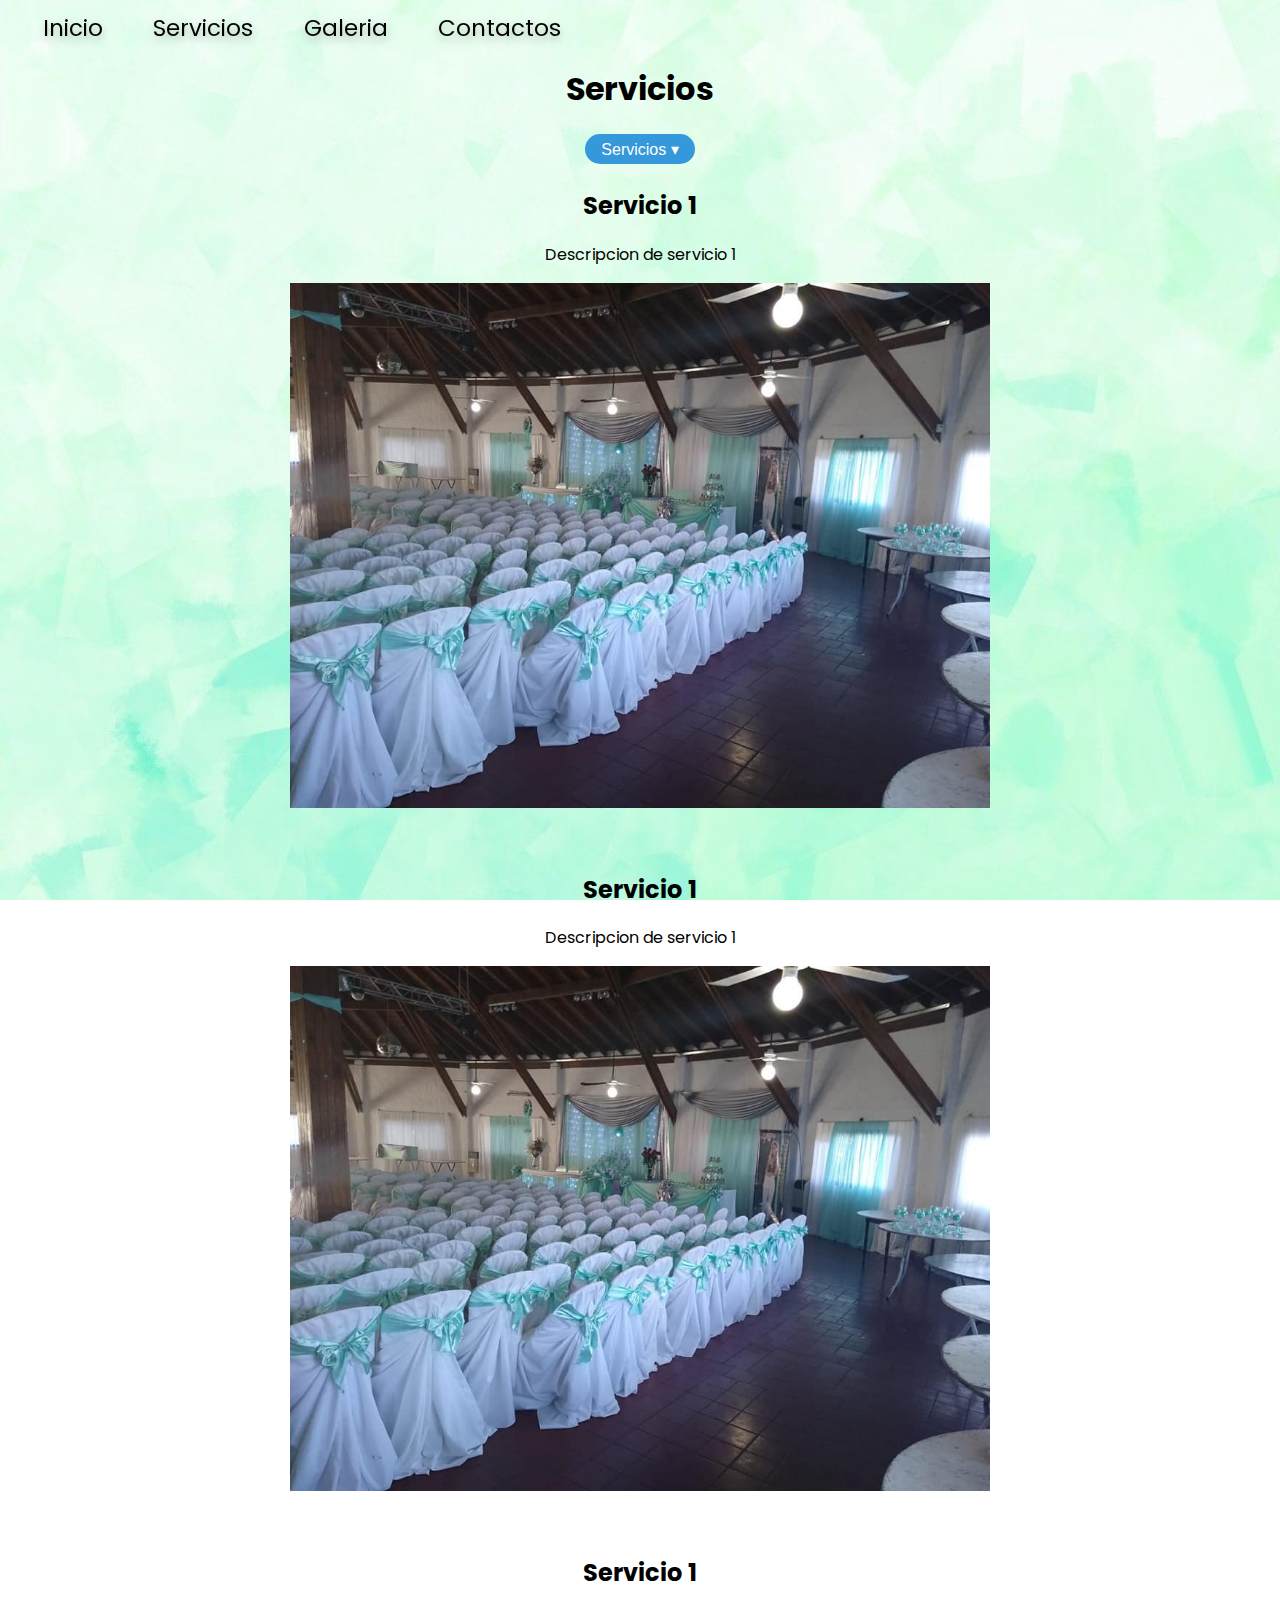
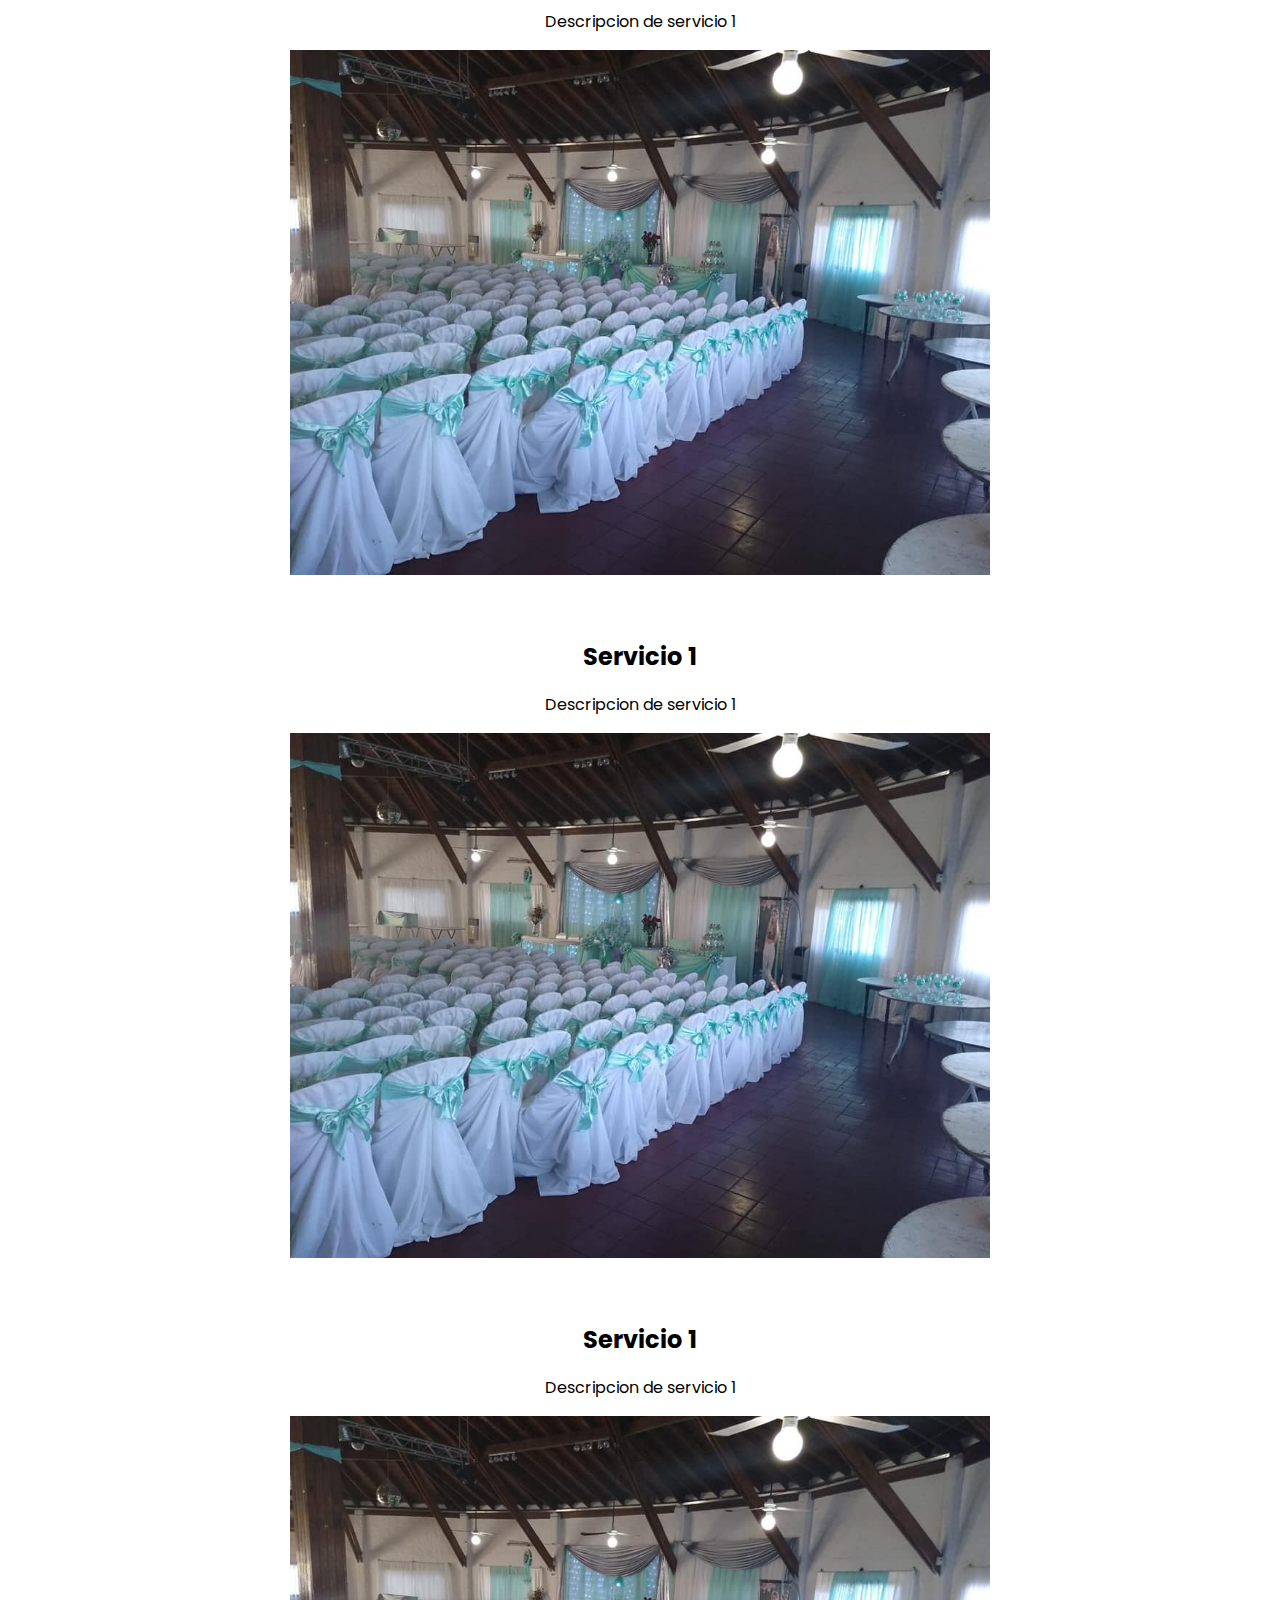
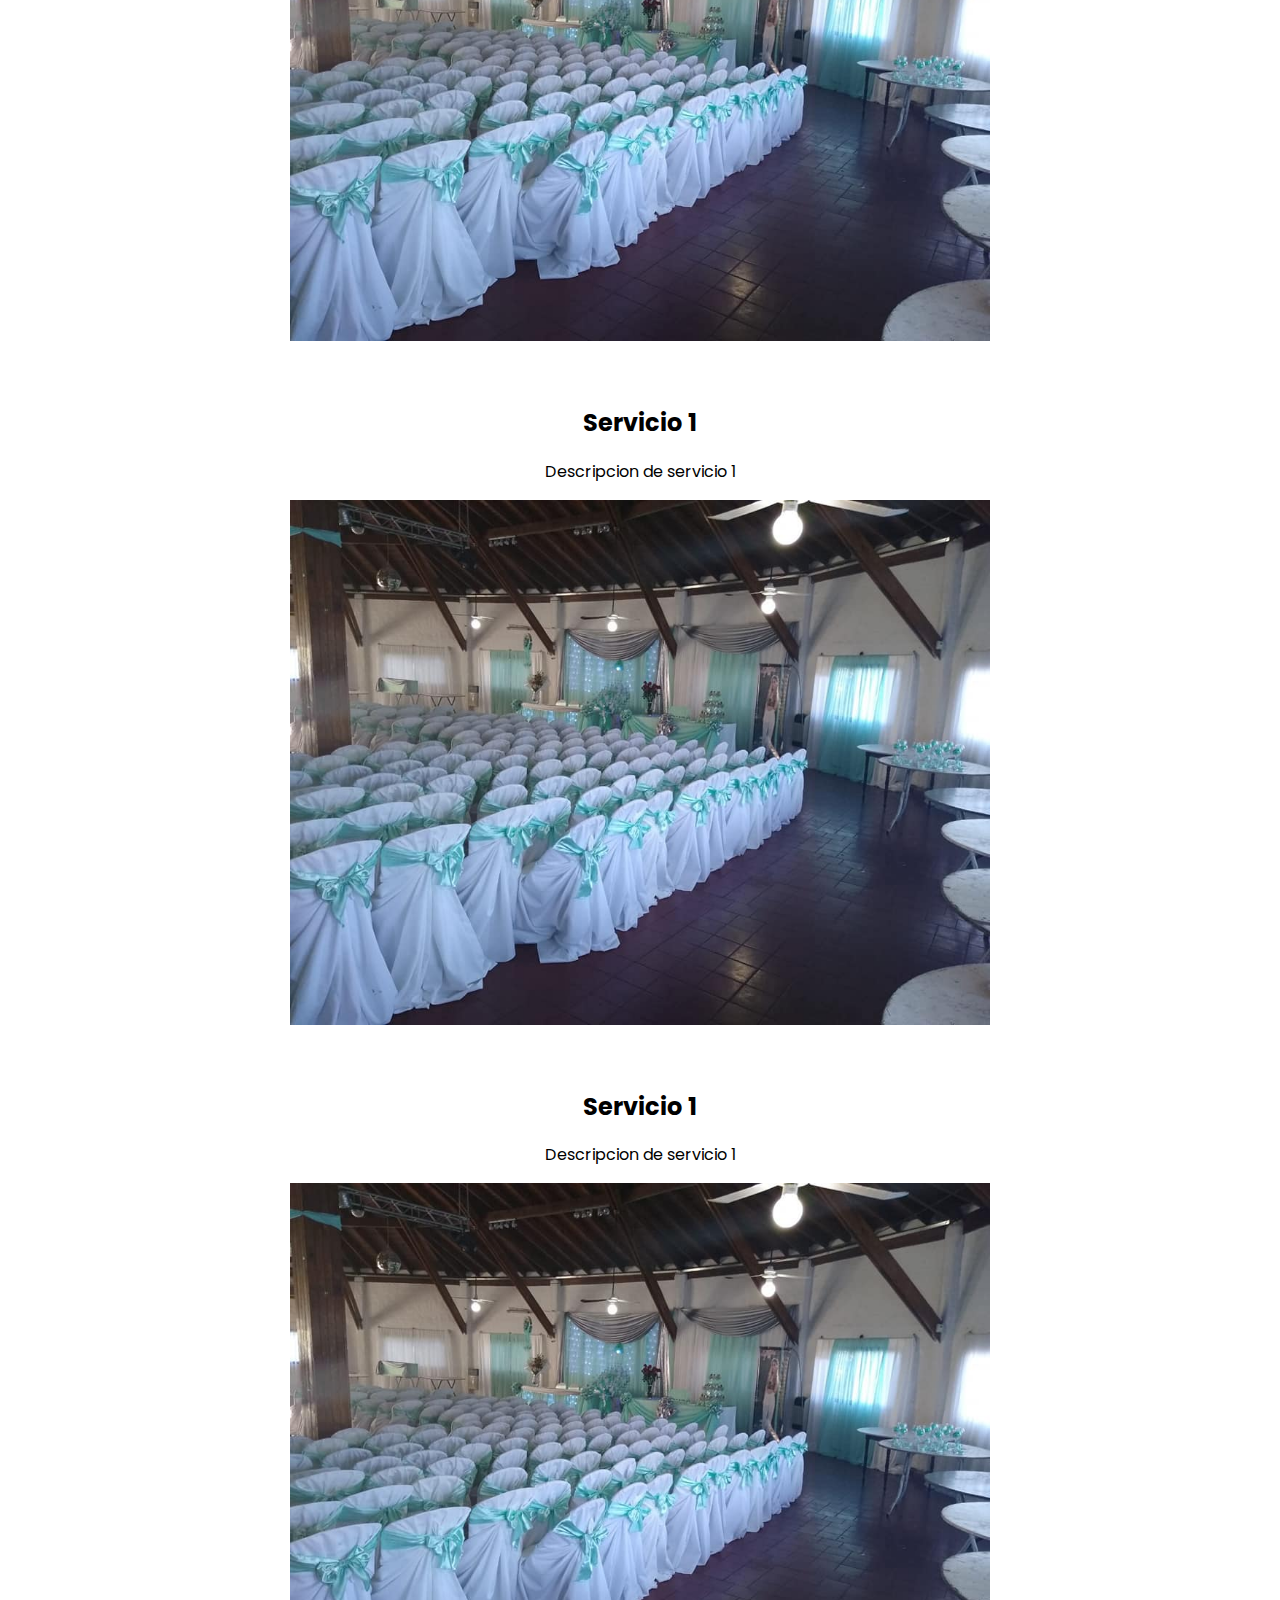
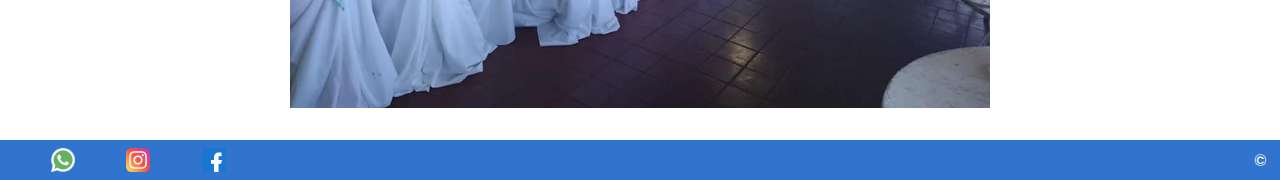
<file: servicios.html>
<!DOCTYPE html>
<html lang="es">
<head>
    <meta charset="UTF-8">
    <meta http-equiv="X-UA-Compatible" content="IE=edge">
    <meta name="viewport" content="width=device-width, initial-scale=1.0">
    <title>Emi Eventos</title>
    <script src="ajuste.js"></script>
    <link href="https://fonts.googleapis.com/css2?family=Poppins:wght@300&display=swap" rel="stylesheet">
    <link rel="stylesheet" href="elcss.css">
</head>
<body>
    <header id="cabecera">
        <span id="botonnav" class="botonNav" onclick="openNav()">&#9776;</span>
    </header>

    <div id="mySidenav" class="sidenav">
        <div class="MenuX">
            <a  href="javascript:void(0)" class="closebtn" onclick="closeNav()">&times;</a>
        </div>
        
        <div class="opcionesMenu">
            <a href="index.html"><img src="Imagenes/hogarblanco.png" alt="Imghome" style="width: 20px;height:20px;"> Inicio</a>
        </div>
        <div class="opcionesMenu">
            <a href="servicios.html" style="color: #d1a44e;"> <img src="Imagenes/arcodorado.png" alt="ImgServ" style="width: 20px;height:20px;"> Servicios</a>
        </div>
        <!--<div class="opcionesMenu">
            <a href="#" > <img src="Imagenes/contactos.png" alt="ImgCoTrab" style="width: 20px;height:20px;"> Como <br>  Trabajamos</a>
        </div>-->
        <div class="opcionesMenu">
            <a href="galeria.html"> <img src="Imagenes/galeriablanca.png" alt="ImgGal" style="width: 20px;height:20px;"> Galeria</a>
        </div>
        <div class="opcionesMenu">
            <a href="contacto.html"> <img src="Imagenes/contactoblanco.png" alt="ImgCont" style="width: 20px;height:20px;"> Contacto</a>
        </div>
    </div>

    <div class="centrar">
        <h1 id="inicioPagina" class="h1G">Servicios</h1>
        <div class="dropdown">
            <button onclick="myFunction()" class="dropbtn">Servicios &#x25BE;</button>
            <div id="myDropdown" class="dropdown-content">
                <button type="button" onclick="location.href='#servicio2'"><strong>servicio2</strong></button>
                <a href="#about">About</a>
                <a href="#contact">Contact</a>
            </div>
        </div>
        <div id="servicio1" class="d1S">
            <h2>Servicio 1</h2>
            <p>Descripcion de servicio 1</p>
            <img src="Imagenes/foto-evento4.jpg" alt="foto servicio 1" class="img1S">
        </div>
        <div id="servicio1" class="d1S">
            <h2>Servicio 1</h2>
            <p>Descripcion de servicio 1</p>
            <img src="Imagenes/foto-evento4.jpg" alt="foto servicio 1" class="img1S">
        </div>
        <div id="servicio1" class="d1S">
            <h2>Servicio 1</h2>
            <p>Descripcion de servicio 1</p>
            <img src="Imagenes/foto-evento4.jpg" alt="foto servicio 1" class="img1S">
        </div>
        <div id="servicio1" class="d1S">
            <h2>Servicio 1</h2>
            <p>Descripcion de servicio 1</p>
            <img src="Imagenes/foto-evento4.jpg" alt="foto servicio 1" class="img1S">
        </div>
        <div id="servicio1" class="d1S">
            <h2>Servicio 1</h2>
            <p>Descripcion de servicio 1</p>
            <img src="Imagenes/foto-evento4.jpg" alt="foto servicio 1" class="img1S">
        </div>
        <div id="servicio1" class="d1S">
            <h2>Servicio 1</h2>
            <p>Descripcion de servicio 1</p>
            <img src="Imagenes/foto-evento4.jpg" alt="foto servicio 1" class="img1S">
        </div>
        <div id="servicio2" class="d1S">
            <h2>Servicio 1</h2>
            <p>Descripcion de servicio 1</p>
            <img src="Imagenes/foto-evento4.jpg" alt="foto servicio 1" class="img1S">
        </div>

        <script>
            /* When the user clicks on the button, 
            toggle between hiding and showing the dropdown content */
            function myFunction() {
              document.getElementById("myDropdown").classList.toggle("show");
            }
            
            // Close the dropdown if the user clicks outside of it
            window.onclick = function(event) {
              if (!event.target.matches('.dropbtn')) {
                var dropdowns = document.getElementsByClassName("dropdown-content");
                var i;
                for (i = 0; i < dropdowns.length; i++) {
                  var openDropdown = dropdowns[i];
                  if (openDropdown.classList.contains('show')) {
                    openDropdown.classList.remove('show');
                  }
                }
              }
            }
        </script>
        

    </div>
    
    <script>
        let anchoVP = window.innerWidth;
        if(anchoVP >= 1022){
                creadorNAV();
        }
    </script>

    <script>
        
        window.addEventListener("resize", function(){
            let anchoVP = window.innerWidth; 
            if(anchoVP >= 1022){
                if(document.getElementById("navbar") != null){
                    reactivarMenu();
                }
                else{
                    creadorNAV();
                }
                
            }
            if(anchoVP < 1022){
                reactivarDes();
            }
        })
            

    </script>
    <footer>
        <div class="IconosFooter">
            <a href="https://wa.me/+541137892222/?text=probando%20como%20funciona"><img src="Imagenes/whatsapp512px.png" alt="Whatsapp" style="width: 24px;"></a>
            <a href="#"><img src="Imagenes/instagram512px.png" alt="Instagram" style="width: 24px;"></a>
            <a href="https://www.facebook.com/emiieventos"><img src="Imagenes/facebook512px.png" alt="Facebook" style="width: 24px;"></a>
        </div>
        <div class="CopyFooter">
            <a href="copyright.html">&copy;</a>
        </div>
        
    </footer>

    <script>
        function openNav() {
          document.getElementById("mySidenav").style.width = "255px";
          document.getElementById("botonnav").style.display = "none";
        }
        
        function closeNav() {
          document.getElementById("mySidenav").style.width = "0";
          document.getElementById("botonnav").style.display = "flex";
        }
    </script>
</body>
</html>
</file>
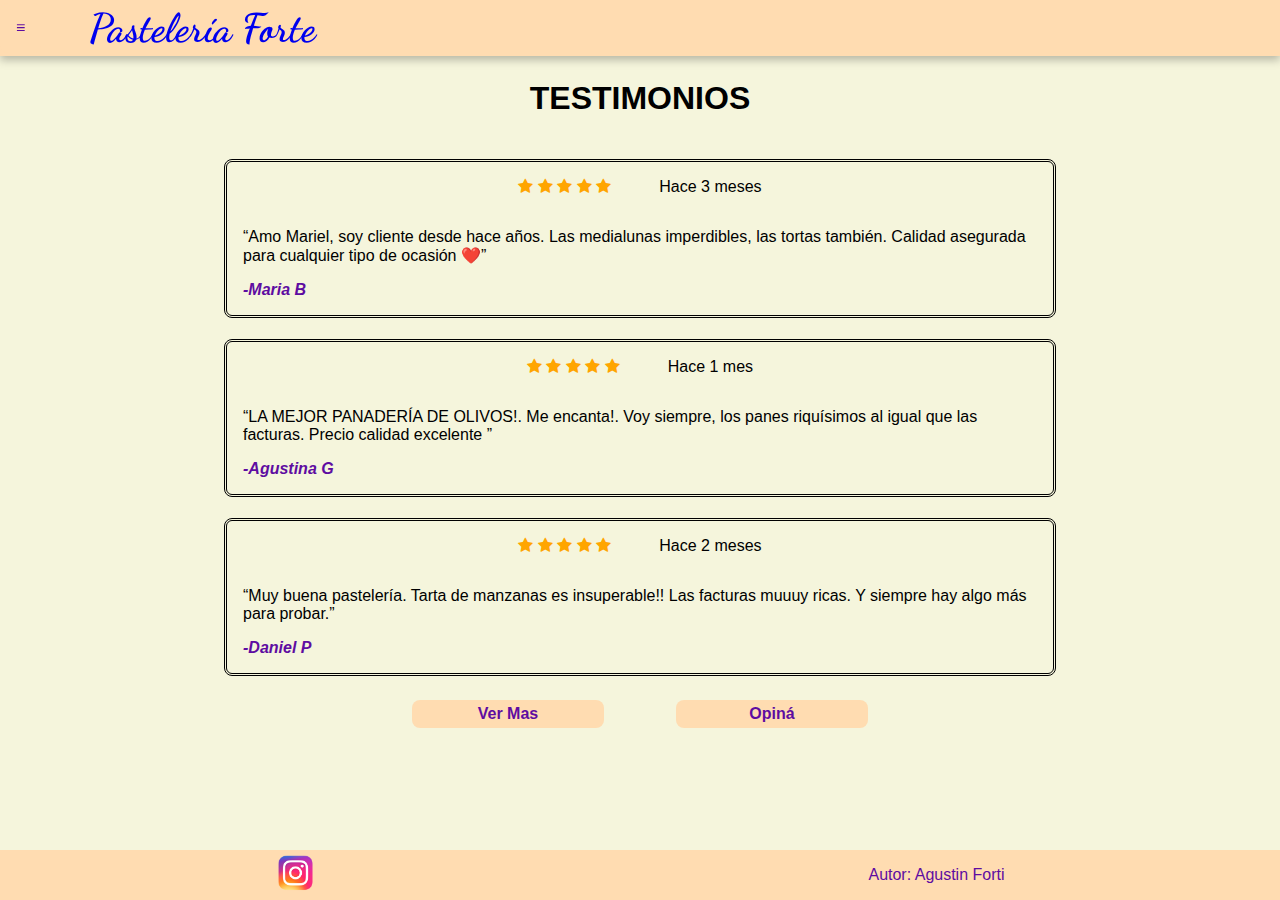
<file: testimonio.html>
<!DOCTYPE html>
<html lang="es">
<head>
    <meta charset="UTF-8">
    <meta http-equiv="X-UA-Compatible" content="IE=edge">
    <meta name="viewport" content="width=device-width, initial-scale=1.0">
    <link rel="stylesheet" href="telefono.css">
    <script src="ajuste.js"></script>
    
    <link rel="preconnect" href="https://fonts.googleapis.com">
    <link rel="preconnect" href="https://fonts.gstatic.com" crossorigin>
    <link rel="stylesheet" href="https://cdnjs.cloudflare.com/ajax/libs/font-awesome/4.7.0/css/font-awesome.min.css">
    <link href="https://fonts.googleapis.com/css2?family=Dancing+Script:wght@700&display=swap" rel="stylesheet">
    <title>Testimonios</title>
</head>
<body>
    <header id="cabecera">
        <div class="dropdown" id="desplegable">
            <button class="dropbtn"><strong>≡</strong></button>
            <div class="dropdown-content">
              <a href="menu.html">Nuestras Especialidades</a>
              <a href="direcion.html">Contacto y dirección</a>
              <a href="testimonio.html">Testimonios</a>
              <a href="presupuesto.html">Presupuesto</a> 
            </div>
        </div>
        <div class="Nombre">
            <a href="index.html"><strong>Pastelería Forte</strong></a>
        </div>

    </header>

    <div class="centrar">
        <h1 class="tH1">TESTIMONIOS</h1>
        <div class="toA1">
            <div class="centro">
                <div class="tA1">
                    <div class="tA2">
                        <div class="tA3">
                            <span class="fa fa-star checked"></span>
                            <span class="fa fa-star checked"></span>
                            <span class="fa fa-star checked"></span>
                            <span class="fa fa-star checked"></span>
                            <span class="fa fa-star checked"></span>
                        </div>
                        
                        <p>Hace 3 meses</p>
                    </div>
                    <blockquote cite="https://goo.gl/maps/Q5tA1cweMQg6QbnM8" class="tBQ1">
                        <q class="tP1">Amo Mariel, soy cliente desde hace años. Las medialunas imperdibles, las tortas también. Calidad asegurada para cualquier tipo de ocasión ❤️</q>
                    </blockquote>
                    <div class="tdC1">
                        <cite class="tC1"> <strong>-Maria B</strong></cite>
                    </div>
                </div>
            </div>
            <div class="centro">
                <div class="tA1">
                    <div class="tA2">
                        <div class="tA3">
                            <span class="fa fa-star checked"></span>
                            <span class="fa fa-star checked"></span>
                            <span class="fa fa-star checked"></span>
                            <span class="fa fa-star checked"></span>
                            <span class="fa fa-star checked"></span>
                        </div>
                        
                        <p>Hace 1 mes</p>
                    </div>
                    <blockquote cite="https://goo.gl/maps/rUpvK3hm7fUtfPBF6" class="tBQ1">
                        <q class="tP1">LA MEJOR PANADERÍA DE OLIVOS!. Me encanta!. Voy siempre, los panes riquísimos al igual que las facturas. Precio calidad excelente </q>
                    </blockquote>
                    <div class="tdC1">
                        <cite class="tC1"> <strong>-Agustina G</strong></cite>
                    </div>
                    
                </div>
            </div>
            <div class="centro">
                <div class="tA1">
                    <div class="tA2">
                        <div class="tA3">
                            <span class="fa fa-star checked"></span>
                            <span class="fa fa-star checked"></span>
                            <span class="fa fa-star checked"></span>
                            <span class="fa fa-star checked"></span>
                            <span class="fa fa-star checked"></span>
                        </div>
                        
                        <p>Hace 2 meses</p>
                    </div>
                    <blockquote cite="https://goo.gl/maps/FdcY84RAdQNkEMmj6" class="tBQ1">
                        <q class="tP1">Muy buena pastelería. Tarta de manzanas es insuperable!! Las facturas muuuy ricas. Y siempre hay algo más para probar.</q>
                    </blockquote>
                    <div class="tdC1">
                        <cite class="tC1"> <strong>-Daniel P</strong></cite>
                    </div>  
                </div>
            </div>

        </div>
        <div class="BotoneraTesti">
            <div class="contBotones">
                <a class="btVerMas" href="https://search.google.com/local/reviews?placeid=ChIJ3eOanDexvJURXZx0h0HOOyc"><strong>Ver Mas</strong></a>
                <a class="btEscribir" href="https://search.google.com/local/writereview?placeid=ChIJ3eOanDexvJURXZx0h0HOOyc"><strong>Opiná</strong></a>
            </div>
            
        </div>

    </div>

    <script>
        let anchoVP = window.innerWidth;
        if(anchoVP >= 1022){
                creadorNAV();
                borrarBotones();
        }
    </script>

    <script>
        
        window.addEventListener("resize", function(){
            let anchoVP = window.innerWidth; 
            if(anchoVP >= 1022){
                if(document.getElementById("navbar") != null){
                    reactivarMenu();
                }
                else{
                    creadorNAV();
                }
                borrarBotones();
                
            }
            if(anchoVP < 1022){
                reactivarDes();
                reactivarBotones();
            }
        })
            

    </script>

    <footer>
        <a href="https://www.instagram.com/pasteleriamariel/?hl=en"><img src="Imagenes/InstagramLogo.png" alt="Instagram" style="width:42px;height:42px;"></a>
        <p>Autor: Agustin Forti</p>
    </footer>
</body>
</html>
</file>
<file: elcss.css>
html{
  scroll-behavior: smooth;
}

body{
  position: relative;
  min-height: 100vh;
  padding-bottom: 2em;
  margin: 0;
  background-image: url("Imagenes/FondoTurquesa.jpeg");
  background-size: cover;
  background-attachment: fixed;
  /*background-color: #aaa6c7;*/
  font-family: 'Poppins', sans-serif;
}

header{
  position: fixed;
  top: 0;
  right: 0;
  height: 3.5em;
  /*background-color: #6785B1;*/
  display: flex;
  justify-content: flex-start;
  align-items: center;
  overflow:visible;
  filter: drop-shadow(0px 4px 4px rgba(0, 0, 0, 0.25));
  z-index: 1;
}

.centrar{
  width: 100%;
  display: flex;
  flex-direction: column;
  align-items: center;
    
}

footer {
  display: flex;
  flex-direction: row;
  justify-content:space-around;
  align-items: center;
  background-color: #3174cd;
  position: absolute;
  bottom: 0;
  left: 0;
  width: 100%;
  height: 40px;
  justify-content: flex-start;
}

.IconosFooter{
  width: 50%;
  height: 100%;
  display: flex;
  flex-direction: row;
  justify-content: space-evenly;
  align-items: center;
}

.IconosFooter a{
  height: 24px;
  cursor:pointer;
}

.CopyFooter{
  
  width: 50%;
  height: 100%;
  display: flex;
  flex-direction: row-reverse;
  align-items: center;
  
}

.CopyFooter a{
  margin-right: 0.8em;
  text-decoration: none;
  cursor:pointer;
  color: white;
}



.botonNav{
  font-size:30px;
  cursor:pointer;
  margin-right: 0.5em;
}

.botonNav:hover{
  color: white;
  background-color: #2f227c;
  opacity: 0.85;
  border-radius: 20px;
}

.sidenav {
  height: 100%;
  width: 0;
  position: fixed;
  z-index: 1;
  top: 0;
  right: 0;
  background-color: #111;
  opacity: 0.95;
  overflow-x: hidden;
  transition: 0.5s;
  padding-top: 5px;
  display: flex;
  flex-direction: column;

}

.MenuX{
  width: 100%;
  height: 50px;
  display: flex;
  justify-content: flex-end;
  transition: 0.3s;
  margin-bottom: 0.5em;
  
}

.MenuX a{
  text-decoration: none;
  font-size: 25px;
  color: white;
}

.MenuX a:hover{
  background-color: #2f227c;
  border-radius: 20px;
}

.opcionesMenu{
  margin-bottom: 1em;
  width: fit-content;
  margin-left: 30px;
  transition: 0.3s;
}


.opcionesMenu a{
  text-decoration: none;
  font-size: 25px;
  color: white;
  padding: 7px 10px 7px 10px;
  text-size-adjust: none;
}

.opcionesMenu:hover{
  background-color: #2f227c;
  border-radius: 20px;
}
  
.sidenav .closebtn {
  position: absolute;
  top: 0;
  right: 25px;
  font-size: 36px;
  margin-left: 50px;
}



.Nombre{
  /*background-color: rgb(0, 156, 177);*/
    
  font-family: 'Dancing Script', cursive;
  font-size: 40px;
  width: 100%;
  display: flex;
  justify-content: center;
  margin-bottom: 0.5em;
  max-width: 720px;   
    
}

.Nombre img{
  width: 50%;
  margin-top: 0.3em;
}

.serviciosIndex{
  width: 100%;
  display: flex;
  flex-direction: column;
  justify-content: center;
  align-items: center;
}

.serviciosIndex h2{
  margin-top: 0;
  margin-bottom: 0.75em;
}

.serviciosIndex p{
  margin-top: 0;
  margin-bottom: 2em;
}

.botonSI{
  width: 100%;
  height: 50px;
  display: flex;
  justify-content: center;
  align-items: center;
  margin-bottom: 1.85em;
}

.botonSI button{
  display: flex;
  flex-direction: row;
  align-items: center;
  justify-content: space-evenly;
  width: 100px;
  background-color:#3a90fd;
  height: 45px;
  border-radius: 50px;
  border: none;
  font-family: 'Poppins', sans-serif;
  color: black;
  font-size:medium;
  cursor:pointer;
}

.botonSI button:hover{
  background-color: #2f227c;
  color: white;
}

* {box-sizing:border-box}

/* Slideshow container */
.slideshow-container {
  max-width: 1000px;
  position: relative;
  margin: auto;
}

.text {
  color: #f2f2f2;
  font-size: 15px;
  padding: 8px 12px;
  position: absolute;
  bottom: 8px;
  width: 100%;
  text-align: center;
  
}


/* Hide the images by default */
.mySlides {
  display: none;
}

/* Next & previous buttons */
.prev, .next {
  cursor: pointer;
  position: absolute;
  top: 50%;
  width: auto;
  margin-top: -22px;
  padding: 16px;
  color: white;
  font-weight: bold;
  font-size: 18px;
  transition: 0.6s ease;
  border-radius: 0 50px 50px 0;
  user-select: none;
}

/* Position the "next button" to the right */
.next {
  right: 0;
  border-radius: 50px 0 0 50px;
}

/* On hover, add a black background color with a little bit see-through */
.prev:hover, .next:hover {
  background-color: rgba(0,0,0,0.8);
}

.texto{
  width: 100%;
  margin-top: 1.5em;
  margin-bottom: 0.5em;
  display: flex;
  flex-direction: column;
  align-items: center;
 
}

.botonCI{
  width: 100%;
  height: 50px;
  display: flex;
  justify-content: center;
  align-items: center;
  margin-bottom: 2em;
}

.botonCI button{
  display: flex;
  flex-direction: row;
  align-items: center;
  justify-content: space-evenly;
  width: 150px;
  background-color: #3a90fd;
  height: 45px;
  border-radius: 50px;
  border: none;
  font-family: 'Poppins', sans-serif;
  color: black;
  font-size:medium;
}

.botonCI button:hover{
  background-color: #2f227c;
  color: white;
}

.h1G{
  margin-top: 0.28em;
}

.divGaleria{
  width: 100%;
  display: flex;
  flex-direction: column;
  align-items: center;
  justify-content: center;
  margin-bottom: 1em;
}

.divGaleria img{
  width: 95%;
  height: auto;
}

.botonHaciaIP{
  position: fixed;
  right: 0;
  bottom: 0;
  z-index: 1;
  cursor: pointer;

}

.boton{
  width: 100%;
  height: 50px;
  display: flex;
  justify-content: center;
  align-items: center;
  margin-bottom: 2em;
  margin-top: 0.2em;
}

.boton button{
  display: flex;
  flex-direction: row;
  align-items: center;
  justify-content: space-evenly;
  height: 45px;
  border-radius: 50px;
  border: none;
  font-family: 'Poppins', sans-serif;
  color: black;
  font-size:medium;
}

#WP{
  width: 180px;
  background-color: #25D366;
}

#WP:hover{
  background-color: #075E54;
  color: white;
}

.cp1{
  font-size: large;
  margin-top: 1em;
}

.boton a{
  display: flex;
  flex-direction: row;
  align-items: center;
  justify-content: space-evenly;
  width: 150px;
  background-color: #75bef8;
  height: 45px;
  border-radius: 50px;
  border: none;
  font-family: 'Poppins', sans-serif;
  color: black;
  font-size:medium;
  text-decoration: none;
}

#Tel:hover{
  background-color: #2196f3;
  color: white;
}

#FB{
  width: 180px;
  background-color: #70AAE2;
}

#FB:hover{
  background-color: #1C74D4;
  color: white;
}

#IG{
  width: 160px;
  background-color: #d148ad;
}

#IG:hover{
  background-color: #e54673;
  color: white;
}

.dropbtn {
  background-color: #3498DB;
  color: white;
  width: 110px;
  height: 30px;
  font-size: 16px;
  border: none;
  cursor: pointer;
  border-radius: 50px;
}

.dropbtn:hover, .dropbtn:focus {
  background-color: #2980B9;
}

.dropdown {
  position: relative;
  display: inline-block;
}

.dropdown-content {
  display: none;
  position: absolute;
  background-color: #f1f1f1;
  min-width: 110px;
  overflow: auto;
  box-shadow: 0px 8px 16px 0px rgba(0,0,0,0.2);
  z-index: 1;
  border-radius: 20px;
}

.dropdown-content button {
  color: black;
  font-family: 'Poppins', sans-serif;
  padding: 12px 16px;
  border: none;
  display: block;
  width: 100%;
  text-align: left;
  font-size:small;
}

.dropdown-content a {
  color: black;
  padding: 12px 16px;
  text-decoration: none;
  display: block;
}
.dropdown button:hover {background-color: #ddd;}

.show {display: block;}

.d1S{
  display: flex;
  flex-direction: column;
  align-items: center;
  justify-content: center;
  margin-bottom: 2.5em;
}

.d1S h2{
  margin-top: 1em;
  margin-bottom: 0.1em;
}

.img1S{
  width: 100%;
  height: auto;
        
}

@media screen and (max-height: 450px) {
    .sidenav {padding-top: 15px;}
    .sidenav a {font-size: 18px;}
}





@media (min-width: 760px) {   

  .botonNav{
    font-size: 38px;
    margin-top: 0.3em;
    margin-right: 0.55em;
  }

  .MenuX a{
    font-size: 35px;
  }

  .opcionesMenu a{
    font-size: 35px;
  }

  .sidenav .closebtn{
    font-size: 40px;
  }

  .IconosFooter{
    justify-content: flex-start;
  }

  .IconosFooter a{
    margin-left: 3.2em;
  }

  .img1S{
    max-width: 700px;
    max-height: 700px;
  }

  .slideshow-container{
    max-width: 800px;
  }

  .divGaleria{
    margin-top: 1.5em;
    margin-bottom: 1.5em;
  }

  .divGaleria img{
    max-width: 700px;
  }

}




@media (min-width: 1022px){

  header{
    width: 100%;
    position:static;
  }

  nav{
    font-size: 23px;
    height: 60px;
    display: flex;
    justify-content: flex-start;
    align-items: center;
    width: 100%;
  }

  nav a{
    text-decoration: none;
    padding: 8px;
    margin-left: 1.5em;
    color: rgb(0, 0, 0);
  }

  nav a:hover{
    background-color: #2f227c;
    opacity: 0.85;
    border-radius: 20px;
    color: white;
  }


  .imgIni{
    margin-right: 0.25em;
  }
}
</file>
<file: telefono.css>
body{
    background: #f5f5dc;
    font-family: 'Trebuchet MS', 'Lucida Sans Unicode', 'Lucida Grande', 'Lucida Sans', Arial, sans-serif;
    position: relative;
    min-height: 100vh;
    padding-bottom: 4em;
    margin: 0;
}

header{
    position: fixed;
    top: 0;
    left: 0;
    width: 100%;
    height: 3.5em;
    background-color: #ffdcb1;
    display: flex;
    justify-content: flex-start;
    align-items: center;
    color: rgb(94, 12, 161);
    overflow:visible;
    filter: drop-shadow(0px 4px 4px rgba(0, 0, 0, 0.25));
    z-index: 1;
}

.Nombre{
    /*background-color: rgb(0, 156, 177);*/
    
    font-family: 'Dancing Script', cursive;
    font-size: 40px;
    width: 100%;
    display: flex;
    justify-content: center;
    
    
}

.Nombre a{
    text-decoration:none;
    margin-right: 41.34px;
}

footer {
    display: flex;
    flex-direction: row;
    justify-content:space-around;
    align-items: center;
    background-color: rgb(255, 220, 177);
    color: rgb(94, 12, 161);
    position: absolute;
    bottom: 0;
    left: 0;
    width: 100%;
}

.dropbtn {
    background-color: rgb(255, 220, 177);
    color: rgb(94, 12, 161);
    
    padding: 16px;
    font-size: 16px;
    border: none;
    border-radius: 8px;
}

.dropbtn:hover{
    background-color: #008CBA;
    color: white;
}
  
/* The container <div> - needed to position the dropdown content */
.dropdown {
    position: relative;
    display: inline-block;
}
  
  /* Dropdown Content (Hidden by Default) */
.dropdown-content {
    display: none;
    position: absolute;
    background-color: #f1f1f1;
    min-width: 160px;
    box-shadow: 0px 8px 16px 0px rgba(0,0,0,0.2);
    z-index: 1;
}
  
/* Links inside the dropdown */
.dropdown-content a {
    color: black;
    padding: 12px 16px;
    text-decoration: none;
    display: block;
}
.dropdown-content a:hover {background-color: #ddd;}

.dropdown:hover .dropdown-content {display: block;}

.centrar{
    width: 100%;
    display: flex;
    flex-direction: column;
    align-items: center;
    
}

* {box-sizing: border-box;}

.mySlides {
    display: none;
}

.slideshow-container {
    max-width: 100%;
    position: relative;
    margin: auto;
    margin-top: 2.8em;
    
}

.active {
    background-color: #717171;
}



.imgLocal{
    margin-top: 2.5em;
    width: 100%;
    height: auto;
}

.nombreLocal{
    padding: 10px;
    font-size: 40px;
    font-family: 'Dancing Script', cursive;
}

.BotoneraIndex{
    width: 100%;
    display: flex;
    flex-direction: row;
    justify-content: space-evenly;
    margin-bottom: 2em;
}

.btMenu{
    background: rgb(255, 220, 177);
    padding: 5px;
    text-decoration: none;
    color: rgb(94, 12, 161);
    width: 9.8em;
    display: flex;
    justify-content: center;
    border-radius: 8px;
    
}

.btMenu:hover {
    background-color: #008CBA;
    color: white;
}

.btDireccion{
    background: rgb(255, 220, 177);
    padding: 5px;
    text-decoration: none;
    color: rgb(94, 12, 161);
    width: 10.1em;
    display: flex;
    justify-content: center;
    border-radius: 8px;
}

.btDireccion:hover {
    background-color: #008CBA;
    color: white;
}

.iHP{
    display: flex;
    flex-direction: column;
    align-items: center;
}

.iHP h3{
    margin-left: 0.5em;
    margin-right: 0.3em;
}

.map-responsive{
    
    overflow:hidden;

}

.map-responsive iframe{
    
    width: 100%;
    height: 22em;
    margin-top: 4.3em;
    border:0;
}




.ListadoMenu{
    display: flex;
    flex-direction: column;
    justify-content:space-between;
    margin-top: 3.5em;
}



.acomodarLi{
    /*background: green;*/
    display: flex;
    flex-direction: row;
    justify-content: space-evenly;
    margin-top: 1.6em;
    border-style: double;
    width: 97%;
    border-radius: 8px;
}


.aLi{
    /*background: blue;*/
    display: flex;
    align-items: center;
    justify-content: center;
    width: 100%;
    margin-right: 0.9em;
    margin-left: 0.5em;
}

.imgMenu{
    /*background: red;*/
    width: 30%;
    border-end-end-radius: 8px;
    border-top-right-radius: 8px;
    
}
.imgMenu1{
    /*background: red;*/
    width: 35%;
    border-end-end-radius: 8px;
    border-top-right-radius: 8px;
}


.pdm{
    display: flex;
    flex-direction: column;
    margin-top: 4em;
    margin-bottom: 1.5em;
    width: 100%;
    max-width: 800px;
}

.pe1{
    padding: 10px;
    width: 100%;
}

.pe2{
    padding: 10px;
    width: 100%;
    height: 10em;
}

.pp1{
    font-size: 18px;
}

.pacodiv{
    margin-top: 0.5em;
    width: 100%;
    display: flex;
    flex-direction: column;
    margin-bottom: 0.5em;
}

.pb1{
    width: 5em;
}

.pb2{
    width: 100%;
    display: flex;
    justify-content: center;
    height: 25px;
}

.tH1{
    margin-top: 2.5em;
}

.centro{
    display: flex;
    justify-content: center;
    width: 100%;
}

.tA1{
    margin-top: 1.3em;
    width: 97%;
    border-style: double;
    border-radius: 8px;
}

.tA2{
    display: flex;
    flex-direction: row;
    justify-content: center;
    align-items: center;
}

.tA2 p{
    margin-left: 1.5em;
}
.tA3{
    margin-right: 1.5em;
}

.checked {
    color: orange;
}

.tBQ1{
    margin-left: 1em;
    margin-right: 1em;
    margin-top: 0.5;
}

.tdC1{
    width: 100%;
    margin-bottom: 1em;
}

.tC1{
    margin-left: 1em;
    color: rgb(94, 12, 161);
}


.BotoneraTesti{
    width: 100%;
    display: flex;
    flex-direction: row;
    justify-content: center;
    margin-bottom: 0.8em;
    margin-top: 1.5em;
}

.contBotones{
    display: flex;
    flex-direction: row;
    justify-content: space-evenly;
    width: 100%;
    max-width: 600px;
}

.btVerMas{
    background: rgb(255, 220, 177);
    padding: 5px;
    text-decoration: none;
    color: rgb(94, 12, 161);
    width: 8em;
    display: flex;
    justify-content: center;
    border-radius: 8px;
    align-items: center;
}

.btVerMas:hover {
    background-color: #008CBA;
    color: white;
}

.btEscribir{
    background: rgb(255, 220, 177);
    padding: 5px;
    text-decoration: none;
    color: rgb(94, 12, 161);
    width: 8em;
    display: flex;
    justify-content: center;
    border-radius: 8px;
}

.btEscribir:hover {
    background-color: #008CBA;
    color: white;
}


/* Telefonos Horizontal */
@media (max-width: 325px) {   
    /*.Nombre{
        padding-left: 0.5em;
    }*/

    .btMenu{
        padding: 5px;
        width: 6.5em;
    }
    
    .btDireccion{
        padding: 5px;
        width: 7.5em;
    }

    .btVerMas{
        padding: 5px;
        width: 6.5em;
        align-items: center;
    }
    
    .btEscribir{
        padding: 5px;
        width: 7.5em;
    }
}

/*@media (min-width: 380px) {   
    .Nombre{
        padding-left: 1.5em;
    }
}*/

@media (min-width: 405px) {   
    .btEscribir{
        width: 12em;
    }
    .btVerMas{
        width: 12em;
    }
}

/* Telefono acostado y tablets vertical*/


@media (min-width: 700px) {   
    /*.Nombre{
        margin-left: 3em;
    }*/

    .imgLocal{
        width: 75%;
    }

    .mySlides {
        display: flex;
        justify-content: center;
    }

    .LMp{
        text-align: center;
    }

    

    .moM1{
        display: flex;
        flex-direction: column;
        align-items: center;
        width: 100%;
    }

    .acomodarLi{
        width: 80%;
        max-width: 1000px;
    }

    .imgMenu{
        width: 25%;
    }

    .imgMenu1{
        width: 28%;
    }

    .tA1{
        width: 65%;
        max-width: 900px;
    }

    .toA1{
        display: flex;
        flex-basis: 32%;
        justify-content: space-evenly;
        width: 100%;
        flex-direction: column;
        align-items: center;
    }
}

@media (min-width: 799px) {   
    /*.Nombre{
        margin-left: 1em;
        padding: 0;
    }*/

    .imgLocal{
        width: 83%;
    }

    .mySlides {
        display: flex;
        justify-content: center;
    }
    .imgMenu{
        width: 20%;
    }

    .imgMenu1{
        width: 25%;
    }

    .poH2{
        text-align: center;
    }

}



/*@media (min-width: 890px) {   
    .Nombre{
        margin-left: 1.5em;
    }


}*/



/* tablets horizontal y laptops */

@media (min-width: 1022px) {   
    .Nombre{
        justify-content: flex-start;
        width: 70%;
    }

    .Nombre a{
        margin-left: 1.2em;
    }

    .imgLocal{
        max-width: 700px;
    }

    nav{
        /*background: red;*/ 
        font-size: 16px;
        width: 65%;
        height: 60px;
        display: flex;
        justify-content: space-evenly;
        align-items: center;
        margin-right: 1em ;
    }

    nav a{
        text-decoration: none;
        padding: 8px;
        border-radius: 8px;
    }

    nav a:hover{
        background-color: #008CBA;
        color: white;
    }

    .map-responsive{
        display: flex;
        justify-content: center;
    }

    .map-responsive iframe{
    
        max-width: 63%;
        height: 33em;
        margin-top: 4.3em;
        border:0;
    }

    .imgMenu{
        width: 15%;
    }

    .imgMenu1{
        width: 20%;
    }

}

@media(min-width: 1400px){
    .imgMenu{
        width: 15%;
    }

    .imgMenu1{
        width: 18%;
    }
}

@media (min-width: 1700px) {   
    .Nombre{
        width: 100%;

    }

    .Nombre a{
        margin-left: 1.8em;
    }

    .imgMenu{
        width: 13%;
    }

    .imgMenu1{
        width: 17%;
    }
}
</file>
